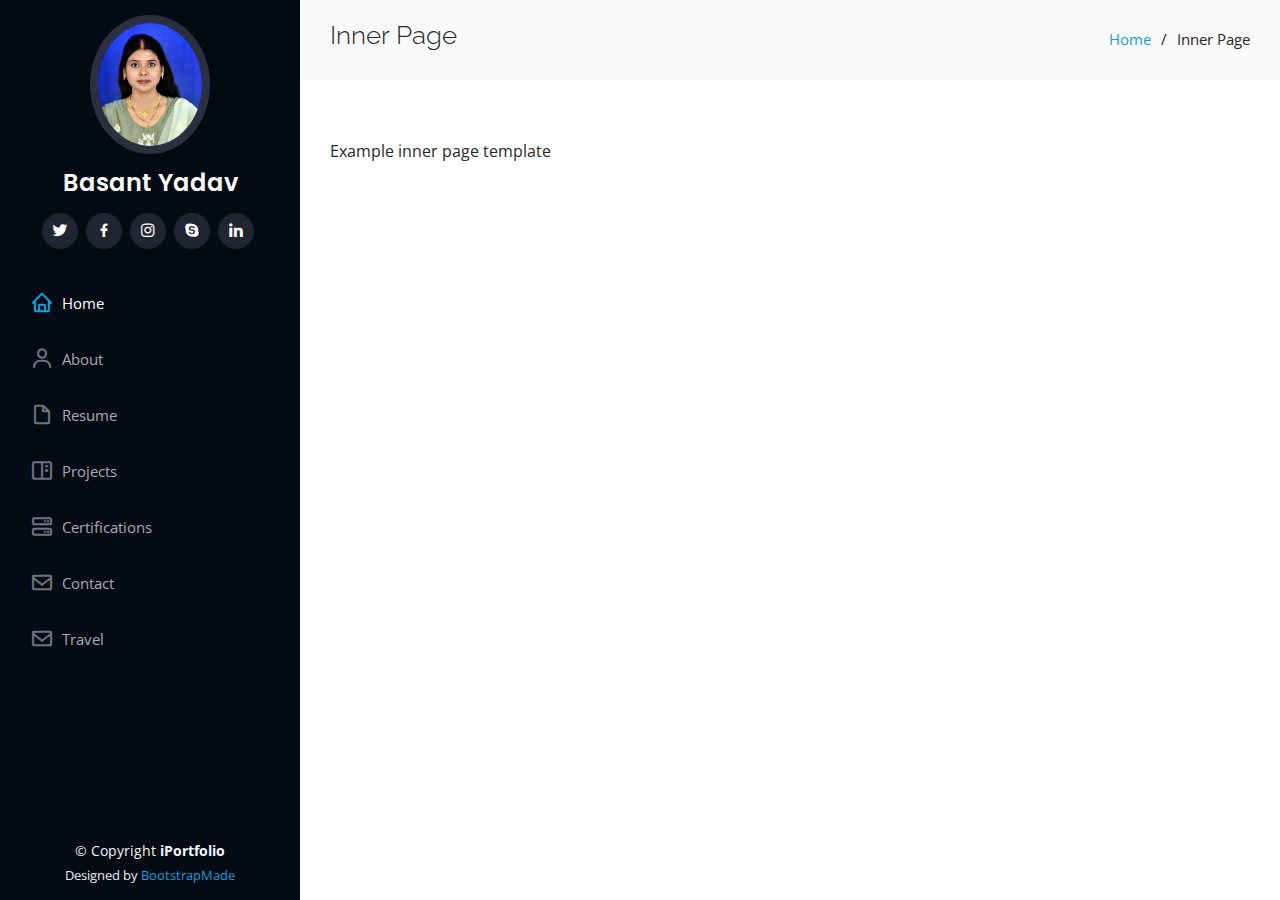
<file: inner-page.html>
<!DOCTYPE html>
<html lang="en">

<head>
  <meta charset="utf-8">
  <meta content="width=device-width, initial-scale=1.0" name="viewport">

  <title>Inner Page - Project Bootstrap Template</title>
  <meta content="" name="description">
  <meta content="" name="keywords">

  <!-- Favicons -->
  <link href="assets/img/favicon.png" rel="icon">
  <link href="assets/img/apple-touch-icon.png" rel="apple-touch-icon">

  <!-- Google Fonts -->
  <link href="https://fonts.googleapis.com/css?family=Open+Sans:300,300i,400,400i,600,600i,700,700i|Raleway:300,300i,400,400i,500,500i,600,600i,700,700i|Poppins:300,300i,400,400i,500,500i,600,600i,700,700i" rel="stylesheet">

  <!-- Vendor CSS Files -->
  <link href="assets/vendor/aos/aos.css" rel="stylesheet">
  <link href="assets/vendor/bootstrap/css/bootstrap.min.css" rel="stylesheet">
  <link href="assets/vendor/bootstrap-icons/bootstrap-icons.css" rel="stylesheet">
  <link href="assets/vendor/boxicons/css/boxicons.min.css" rel="stylesheet">
  <link href="assets/vendor/glightbox/css/glightbox.min.css" rel="stylesheet">
  <link href="assets/vendor/swiper/swiper-bundle.min.css" rel="stylesheet">

  <!-- Template Main CSS File -->
  <link href="assets/css/style.css" rel="stylesheet">

  <!-- =======================================================
  * Template Name: iPortfolio
  * Updated: May 30 2023 with Bootstrap v5.3.0
  * Template URL: https://bootstrapmade.com/iportfolio-bootstrap-portfolio-websites-template/
  * Author: BootstrapMade.com
  * License: https://bootstrapmade.com/license/
  ======================================================== -->
</head>

<body>

  <!-- ======= Mobile nav toggle button ======= -->
  <i class="bi bi-list mobile-nav-toggle d-xl-none"></i>

  <!-- ======= Header ======= -->
  <header id="header">
    <div class="d-flex flex-column">

      <div class="profile">
        <img src="assets/img/profile-img.jpg" alt="" class="img-fluid rounded-circle">
        <h1 class="text-light"><a href="index.html">Basant Yadav</a></h1>
        <div class="social-links mt-3 text-center">
          <a href="#" class="twitter"><i class="bx bxl-twitter"></i></a>
          <a href="#" class="facebook"><i class="bx bxl-facebook"></i></a>
          <a href="#" class="instagram"><i class="bx bxl-instagram"></i></a>
          <a href="#" class="google-plus"><i class="bx bxl-skype"></i></a>
          <a href="#" class="linkedin"><i class="bx bxl-linkedin"></i></a>
        </div>
      </div>

      <nav id="navbar" class="nav-menu navbar">
        <ul>
          <li><a href="#hero" class="nav-link scrollto active"><i class="bx bx-home"></i> <span>Home</span></a></li>
          <li><a href="#about" class="nav-link scrollto"><i class="bx bx-user"></i> <span>About</span></a></li>
          <li><a href="#resume" class="nav-link scrollto"><i class="bx bx-file-blank"></i> <span>Resume</span></a></li>
          <li><a href="#portfolio" class="nav-link scrollto"><i class="bx bx-book-content"></i> <span>Projects</span></a></li>
          <li><a href="#services" class="nav-link scrollto"><i class="bx bx-server"></i> <span>Certifications</span></a></li>
          <li><a href="#contact" class="nav-link scrollto"><i class="bx bx-envelope"></i> <span>Contact</span></a></li>
          <li><a href="#travel" class="nav-link scrollto"><i class="bx bx-envelope"></i> <span>Travel</span></a></li>
        </ul>
      </nav><!-- .nav-menu -->
    </div>
  </header><!-- End Header -->

  <main id="main">

    <!-- ======= Breadcrumbs ======= -->
    <section class="breadcrumbs">
      <div class="container">

        <div class="d-flex justify-content-between align-items-center">
          <h2>Inner Page</h2>
          <ol>
            <li><a href="index.html">Home</a></li>
            <li>Inner Page</li>
          </ol>
        </div>

      </div>
    </section><!-- End Breadcrumbs -->

    <section class="inner-page">
      <div class="container">
        <p>
          Example inner page template
        </p>
      </div>
    </section>

  </main><!-- End #main -->

  <!-- ======= Footer ======= -->
  <footer id="footer">
    <div class="container">
      <div class="copyright">
        &copy; Copyright <strong><span>iPortfolio</span></strong>
      </div>
      <div class="credits">
        <!-- All the links in the footer should remain intact. -->
        <!-- You can delete the links only if you purchased the pro version. -->
        <!-- Licensing information: https://bootstrapmade.com/license/ -->
        <!-- Purchase the pro version with working PHP/AJAX contact form: https://bootstrapmade.com/iportfolio-bootstrap-portfolio-websites-template/ -->
        Designed by <a href="https://bootstrapmade.com/">BootstrapMade</a>
      </div>
    </div>
  </footer><!-- End  Footer -->

  <a href="#" class="back-to-top d-flex align-items-center justify-content-center"><i class="bi bi-arrow-up-short"></i></a>

  <!-- Vendor JS Files -->
  <script src="assets/vendor/purecounter/purecounter_vanilla.js"></script>
  <script src="assets/vendor/aos/aos.js"></script>
  <script src="assets/vendor/bootstrap/js/bootstrap.bundle.min.js"></script>
  <script src="assets/vendor/glightbox/js/glightbox.min.js"></script>
  <script src="assets/vendor/isotope-layout/isotope.pkgd.min.js"></script>
  <script src="assets/vendor/swiper/swiper-bundle.min.js"></script>
  <script src="assets/vendor/typed.js/typed.umd.js"></script>
  <script src="assets/vendor/waypoints/noframework.waypoints.js"></script>
  <script src="assets/vendor/php-email-form/validate.js"></script>

  <!-- Template Main JS File -->
  <script src="assets/js/main.js"></script>

</body>

</html>
</file>
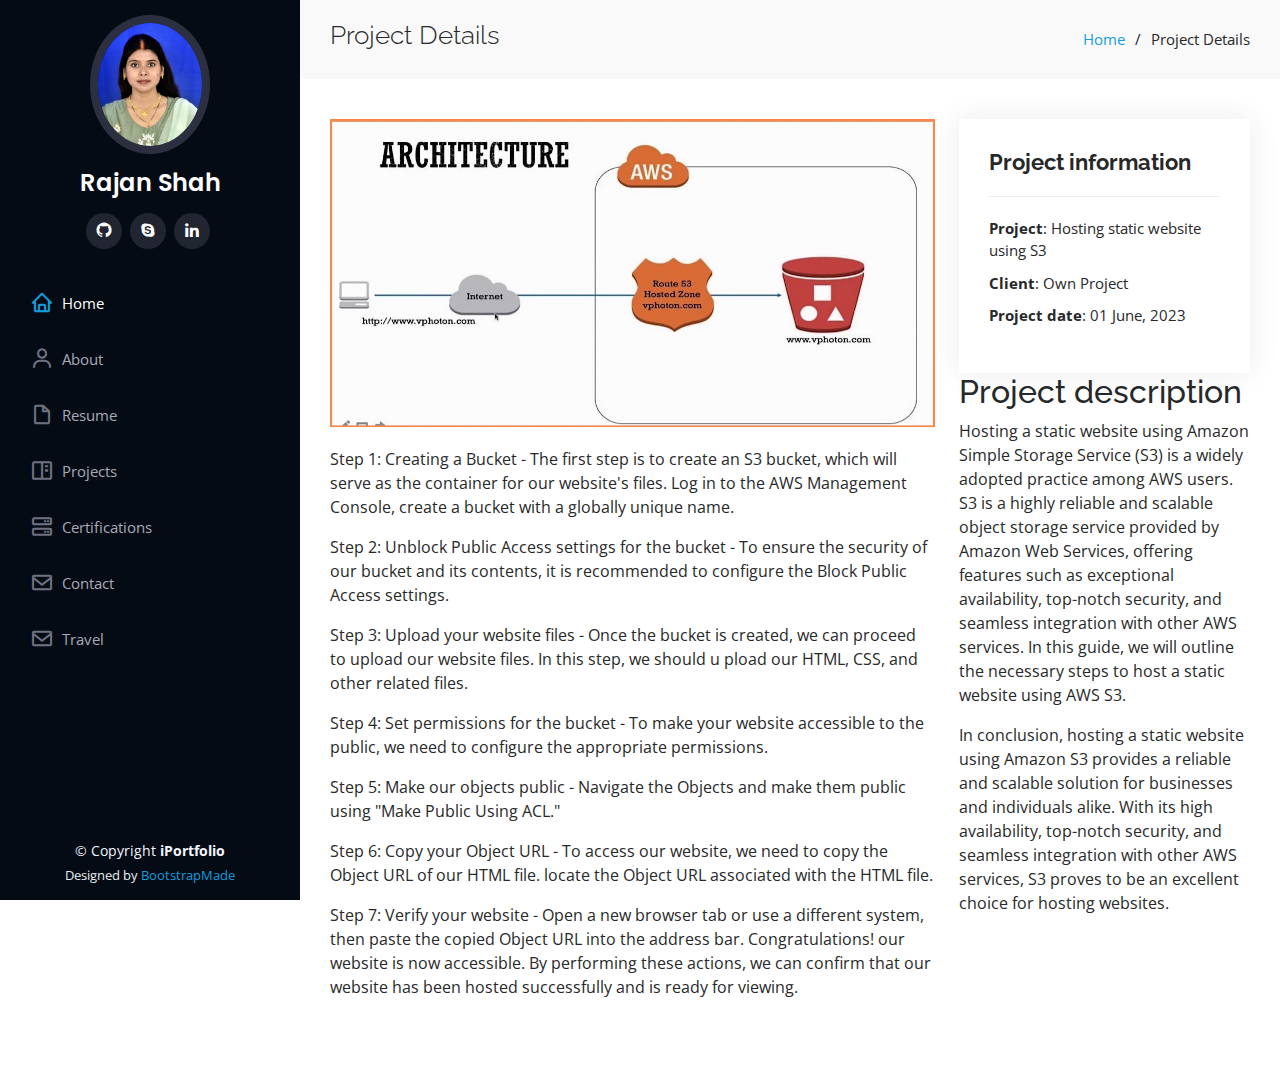
<file: portfolio-details.html>
<!DOCTYPE html>
<html lang="en">

<head>
  <meta charset="utf-8">
  <meta content="width=device-width, initial-scale=1.0" name="viewport">

  <title>Project Details </title>
  <meta content="" name="description">
  <meta content="" name="keywords">

  <!-- Favicons -->
  <link href="assets/img/favicon.png" rel="icon">
  <link href="assets/img/apple-touch-icon.png" rel="apple-touch-icon">

  <!-- Google Fonts -->
  <link href="https://fonts.googleapis.com/css?family=Open+Sans:300,300i,400,400i,600,600i,700,700i|Raleway:300,300i,400,400i,500,500i,600,600i,700,700i|Poppins:300,300i,400,400i,500,500i,600,600i,700,700i" rel="stylesheet">

  <!-- Vendor CSS Files -->
  <link href="assets/vendor/aos/aos.css" rel="stylesheet">
  <link href="assets/vendor/bootstrap/css/bootstrap.min.css" rel="stylesheet">
  <link href="assets/vendor/bootstrap-icons/bootstrap-icons.css" rel="stylesheet">
  <link href="assets/vendor/boxicons/css/boxicons.min.css" rel="stylesheet">
  <link href="assets/vendor/glightbox/css/glightbox.min.css" rel="stylesheet">
  <link href="assets/vendor/swiper/swiper-bundle.min.css" rel="stylesheet">

  <!-- Template Main CSS File -->
  <link href="assets/css/style.css" rel="stylesheet">

  <!-- =======================================================
  * Template Name: iPortfolio
  * Updated: May 30 2023 with Bootstrap v5.3.0
  * Template URL: https://bootstrapmade.com/iportfolio-bootstrap-portfolio-websites-template/
  * Author: BootstrapMade.com
  * License: https://bootstrapmade.com/license/
  ======================================================== -->
</head>

<body>

  <!-- ======= Mobile nav toggle button ======= -->
  <i class="bi bi-list mobile-nav-toggle d-xl-none"></i>

  <!-- ======= Header ======= -->
  <header id="header">
    <div class="d-flex flex-column">

      <div class="profile">
        <img src="assets/img/profile-img.jpg" alt="" class="img-fluid rounded-circle">
        <h1 class="text-light"><a href="index.html">Rajan Shah</a></h1>
        <div class="social-links mt-3 text-center">
          <a href="https://github.com" class="github" target="_blank"><i class="bx bxl-github"></i></a>
          <a href="https://www.skype.com/en/" class="google-plus" target="_blank"><i class="bx bxl-skype"></i></a>
          <a href="https://www.linkedin.com/hp" class="linkedin" target="_blank"><i class="bx bxl-linkedin"></i></a>
        </div>
      </div>

      <nav id="navbar" class="nav-menu navbar">
        <ul>
          <li><a href="index.html#hero" class="nav-link scrollto active"><i class="bx bx-home"></i> <span>Home</span></a></li>
          <li><a href="index.html#about" class="nav-link scrollto"><i class="bx bx-user"></i> <span>About</span></a></li>
          <li><a href="index.html#resume" class="nav-link scrollto"><i class="bx bx-file-blank"></i> <span>Resume</span></a></li>
          <li><a href="index.html#portfolio" class="nav-link scrollto"><i class="bx bx-book-content"></i> <span>Projects</span></a></li>
          <li><a href="index.html#services" class="nav-link scrollto"><i class="bx bx-server"></i> <span>Certifications</span></a></li>
          <li><a href="index.html#contact" class="nav-link scrollto"><i class="bx bx-envelope"></i> <span>Contact</span></a></li>
          <li><a href="#index.html#contact" class="nav-link scrollto"><i class="bx bx-envelope"></i> <span>Travel</span></a></li>
        </ul>
      </nav><!-- .nav-menu -->
    </div>
  </header><!-- End Header -->

  <main id="main">

    <!-- ======= Breadcrumbs ======= -->
    <section id="breadcrumbs" class="breadcrumbs">
      <div class="container">

        <div class="d-flex justify-content-between align-items-center">
          <h2>Project Details</h2>
          <ol>
            <li><a href="index.html">Home</a></li>
            <li>Project Details</li>
          </ol>
        </div>

      </div>
    </section><!-- End Breadcrumbs -->

    <!-- ======= Portfolio Details Section ======= -->
    <section id="portfolio-details" class="portfolio-details">
      <div class="container">

        <div class="row gy-4">

          <div class="col-lg-8">
            <div class="portfolio-details-slider swiper">
              <div class="swiper-wrapper align-items-center">

                <div class="swiper-slide">
                  <img src="assets/img/portfolio/StaticwebsiteS3.jpeg" alt="">
                </div>
              </div>
              <div class="swiper-pagination"></div>
            </div>
            <div class="project-description">
              <p>
                Step 1: Creating a Bucket -
                  The first step is to create an S3 bucket, which will serve as the container for our website's files. Log 
                  in to the AWS Management Console, create a bucket with a globally unique name.
              </p>
              <p>
                Step 2: Unblock Public Access settings for the bucket - 
                  To ensure the security of our bucket and its contents, it is recommended to configure the Block 
                  Public Access settings.
              </p>
              <p>
                Step 3: Upload your website files - 
                Once the bucket is created, we can proceed to upload our website files. In this step, we should 
 u              pload our HTML, CSS, and other related files. 
              </p>
              <p>
                Step 4: Set permissions for the bucket - 
                To make your website accessible to the public, we need to configure the appropriate permissions.
              </p>
              <p>
                Step 5: Make our objects public - 
                Navigate the Objects and make them public using "Make Public Using ACL."
              </p>
              <p>
                Step 6: Copy your Object URL - 
                To access our website, we need to copy the Object URL of our HTML file. locate the Object URL associated with the HTML file.
              </p>
              <p>
                Step 7: Verify your website - 
                Open a new browser tab or use a different system, then paste the copied Object URL into the 
                address bar. Congratulations! our website is now accessible. By performing these actions, we can 
                confirm that our website has been hosted successfully and is ready for viewing.
              </p>
            </div>
          </div>

          <div class="col-lg-4">
            <div class="portfolio-info">
              <h3>Project information</h3>
              <ul>
                <li><strong>Project</strong>: Hosting static website using S3</li>
                <li><strong>Client</strong>: Own Project</li>
                <li><strong>Project date</strong>: 01 June, 2023</li>
              </ul>
            </div>
            <div class="project-description">
              <h2>Project description</h2>
              <p>
                Hosting a static website using Amazon Simple Storage Service (S3) is a widely adopted practice among AWS users. S3 is a highly reliable and scalable object storage service provided by Amazon Web Services, offering features such as exceptional availability, top-notch security, and seamless integration with other AWS services. In this guide, we will outline the necessary steps to host a static website using AWS S3.
              </p>

              <p>
                In conclusion, hosting a static website using Amazon S3 provides a reliable and scalable solution for businesses and individuals alike. With its high availability, top-notch security, and seamless integration with other AWS services, S3 proves to be an excellent choice for hosting websites.
              </p>
            </div>
          </div>

        </div>

      </div>
    </section><!-- End Portfolio Details Section -->

  </main><!-- End #main -->

  <!-- ======= Footer ======= -->
  <footer id="footer">
    <div class="container">
      <div class="copyright">
        &copy; Copyright <strong><span>iPortfolio</span></strong>
      </div>
      <div class="credits">
        <!-- All the links in the footer should remain intact. -->
        <!-- You can delete the links only if you purchased the pro version. -->
        <!-- Licensing information: https://bootstrapmade.com/license/ -->
        <!-- Purchase the pro version with working PHP/AJAX contact form: https://bootstrapmade.com/iportfolio-bootstrap-portfolio-websites-template/ -->
        Designed by <a href="https://bootstrapmade.com/">BootstrapMade</a>
      </div>
    </div>
  </footer><!-- End  Footer -->

  <a href="#" class="back-to-top d-flex align-items-center justify-content-center"><i class="bi bi-arrow-up-short"></i></a>

  <!-- Vendor JS Files -->
  <script src="assets/vendor/purecounter/purecounter_vanilla.js"></script>
  <script src="assets/vendor/aos/aos.js"></script>
  <script src="assets/vendor/bootstrap/js/bootstrap.bundle.min.js"></script>
  <script src="assets/vendor/glightbox/js/glightbox.min.js"></script>
  <script src="assets/vendor/isotope-layout/isotope.pkgd.min.js"></script>
  <script src="assets/vendor/swiper/swiper-bundle.min.js"></script>
  <script src="assets/vendor/typed.js/typed.umd.js"></script>
  <script src="assets/vendor/waypoints/noframework.waypoints.js"></script>
  <script src="assets/vendor/php-email-form/validate.js"></script>

  <!-- Template Main JS File -->
  <script src="assets/js/main.js"></script>

</body>

</html>
</file>
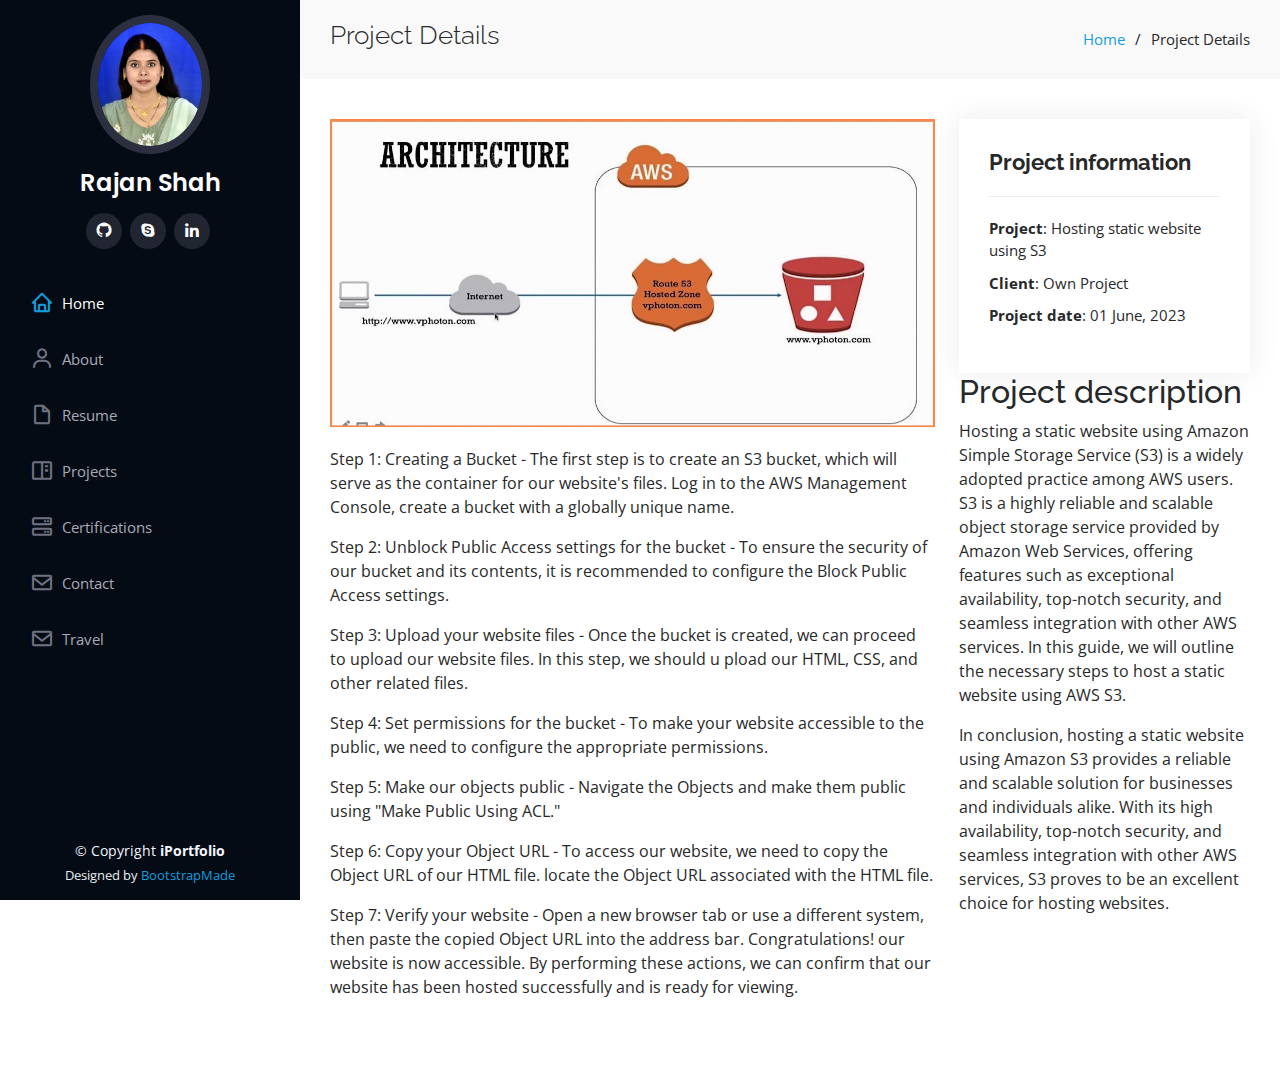
<file: Project3.html>
<!DOCTYPE html>
<html lang="en">

<head>
  <meta charset="utf-8">
  <meta content="width=device-width, initial-scale=1.0" name="viewport">

  <title>Project Details </title>
  <meta content="" name="description">
  <meta content="" name="keywords">

  <!-- Favicons -->
  <link href="assets/img/favicon.png" rel="icon">
  <link href="assets/img/apple-touch-icon.png" rel="apple-touch-icon">

  <!-- Google Fonts -->
  <link href="https://fonts.googleapis.com/css?family=Open+Sans:300,300i,400,400i,600,600i,700,700i|Raleway:300,300i,400,400i,500,500i,600,600i,700,700i|Poppins:300,300i,400,400i,500,500i,600,600i,700,700i" rel="stylesheet">

  <!-- Vendor CSS Files -->
  <link href="assets/vendor/aos/aos.css" rel="stylesheet">
  <link href="assets/vendor/bootstrap/css/bootstrap.min.css" rel="stylesheet">
  <link href="assets/vendor/bootstrap-icons/bootstrap-icons.css" rel="stylesheet">
  <link href="assets/vendor/boxicons/css/boxicons.min.css" rel="stylesheet">
  <link href="assets/vendor/glightbox/css/glightbox.min.css" rel="stylesheet">
  <link href="assets/vendor/swiper/swiper-bundle.min.css" rel="stylesheet">

  <!-- Template Main CSS File -->
  <link href="assets/css/style.css" rel="stylesheet">

  <!-- =======================================================
  * Template Name: iPortfolio
  * Updated: May 30 2023 with Bootstrap v5.3.0
  * Template URL: https://bootstrapmade.com/iportfolio-bootstrap-portfolio-websites-template/
  * Author: BootstrapMade.com
  * License: https://bootstrapmade.com/license/
  ======================================================== -->
</head>

<body>

  <!-- ======= Mobile nav toggle button ======= -->
  <i class="bi bi-list mobile-nav-toggle d-xl-none"></i>

  <!-- ======= Header ======= -->
  <header id="header">
    <div class="d-flex flex-column">

      <div class="profile">
        <img src="assets/img/profile-img.jpg" alt="" class="img-fluid rounded-circle">
        <h1 class="text-light"><a href="index.html">Rajan Shah</a></h1>
        <div class="social-links mt-3 text-center">
          <a href="https://github.com" class="github" target="_blank"><i class="bx bxl-github"></i></a>
          <a href="https://www.skype.com/en/" class="google-plus" target="_blank"><i class="bx bxl-skype"></i></a>
          <a href="https://www.linkedin.com/hp" class="linkedin" target="_blank"><i class="bx bxl-linkedin"></i></a>
        </div>
      </div>

      <nav id="navbar" class="nav-menu navbar">
        <ul>
          <li><a href="index.html#hero" class="nav-link scrollto active"><i class="bx bx-home"></i> <span>Home</span></a></li>
          <li><a href="index.html#about" class="nav-link scrollto"><i class="bx bx-user"></i> <span>About</span></a></li>
          <li><a href="index.html#resume" class="nav-link scrollto"><i class="bx bx-file-blank"></i> <span>Resume</span></a></li>
          <li><a href="index.html#portfolio" class="nav-link scrollto"><i class="bx bx-book-content"></i> <span>Projects</span></a></li>
          <li><a href="index.html#services" class="nav-link scrollto"><i class="bx bx-server"></i> <span>Certifications</span></a></li>
          <li><a href="index.html#contact" class="nav-link scrollto"><i class="bx bx-envelope"></i> <span>Contact</span></a></li>
          <li><a href="#index.html#travel" class="nav-link scrollto"><i class="bx bx-envelope"></i> <span>Travel</span></a></li>
        </ul>
      </nav><!-- .nav-menu -->
    </div>
  </header><!-- End Header -->

  <main id="main">

    <!-- ======= Breadcrumbs ======= -->
    <section id="breadcrumbs" class="breadcrumbs">
      <div class="container">

        <div class="d-flex justify-content-between align-items-center">
          <h2>Project Details</h2>
          <ol>
            <li><a href="index.html">Home</a></li>
            <li>Project Details</li>
          </ol>
        </div>

      </div>
    </section><!-- End Breadcrumbs -->

    <!-- ======= Portfolio Details Section ======= -->
    <section id="portfolio-details" class="portfolio-details">
      <div class="container">

        <div class="row gy-4">

          <div class="col-lg-8">
            <div class="portfolio-details-slider swiper">
              <div class="swiper-wrapper align-items-center">

                <div class="swiper-slide">
                  <img src="assets/img/portfolio/StaticwebsiteS3.jpeg" alt="">
                </div>
              </div>
              <div class="swiper-pagination"></div>
            </div>
            <div class="project-description">
              <p>
                Step 1: Creating a Bucket -
                  The first step is to create an S3 bucket, which will serve as the container for our website's files. Log 
                  in to the AWS Management Console, create a bucket with a globally unique name.
              </p>
              <p>
                Step 2: Unblock Public Access settings for the bucket - 
                  To ensure the security of our bucket and its contents, it is recommended to configure the Block 
                  Public Access settings.
              </p>
              <p>
                Step 3: Upload your website files - 
                Once the bucket is created, we can proceed to upload our website files. In this step, we should 
 u              pload our HTML, CSS, and other related files. 
              </p>
              <p>
                Step 4: Set permissions for the bucket - 
                To make your website accessible to the public, we need to configure the appropriate permissions.
              </p>
              <p>
                Step 5: Make our objects public - 
                Navigate the Objects and make them public using "Make Public Using ACL."
              </p>
              <p>
                Step 6: Copy your Object URL - 
                To access our website, we need to copy the Object URL of our HTML file. locate the Object URL associated with the HTML file.
              </p>
              <p>
                Step 7: Verify your website - 
                Open a new browser tab or use a different system, then paste the copied Object URL into the 
                address bar. Congratulations! our website is now accessible. By performing these actions, we can 
                confirm that our website has been hosted successfully and is ready for viewing.
              </p>
            </div>
          </div>

          <div class="col-lg-4">
            <div class="portfolio-info">
              <h3>Project information</h3>
              <ul>
                <li><strong>Project</strong>: Hosting static website using S3</li>
                <li><strong>Client</strong>: Own Project</li>
                <li><strong>Project date</strong>: 01 June, 2023</li>
              </ul>
            </div>
            <div class="project-description">
              <h2>Project description</h2>
              <p>
                Hosting a static website using Amazon Simple Storage Service (S3) is a widely adopted practice among AWS users. S3 is a highly reliable and scalable object storage service provided by Amazon Web Services, offering features such as exceptional availability, top-notch security, and seamless integration with other AWS services. In this guide, we will outline the necessary steps to host a static website using AWS S3.
              </p>

              <p>
                In conclusion, hosting a static website using Amazon S3 provides a reliable and scalable solution for businesses and individuals alike. With its high availability, top-notch security, and seamless integration with other AWS services, S3 proves to be an excellent choice for hosting websites.
              </p>
            </div>
          </div>

        </div>

      </div>
    </section><!-- End Portfolio Details Section -->

  </main><!-- End #main -->

  <!-- ======= Footer ======= -->
  <footer id="footer">
    <div class="container">
      <div class="copyright">
        &copy; Copyright <strong><span>iPortfolio</span></strong>
      </div>
      <div class="credits">
        <!-- All the links in the footer should remain intact. -->
        <!-- You can delete the links only if you purchased the pro version. -->
        <!-- Licensing information: https://bootstrapmade.com/license/ -->
        <!-- Purchase the pro version with working PHP/AJAX contact form: https://bootstrapmade.com/iportfolio-bootstrap-portfolio-websites-template/ -->
        Designed by <a href="https://bootstrapmade.com/">BootstrapMade</a>
      </div>
    </div>
  </footer><!-- End  Footer -->

  <a href="#" class="back-to-top d-flex align-items-center justify-content-center"><i class="bi bi-arrow-up-short"></i></a>

  <!-- Vendor JS Files -->
  <script src="assets/vendor/purecounter/purecounter_vanilla.js"></script>
  <script src="assets/vendor/aos/aos.js"></script>
  <script src="assets/vendor/bootstrap/js/bootstrap.bundle.min.js"></script>
  <script src="assets/vendor/glightbox/js/glightbox.min.js"></script>
  <script src="assets/vendor/isotope-layout/isotope.pkgd.min.js"></script>
  <script src="assets/vendor/swiper/swiper-bundle.min.js"></script>
  <script src="assets/vendor/typed.js/typed.umd.js"></script>
  <script src="assets/vendor/waypoints/noframework.waypoints.js"></script>
  <script src="assets/vendor/php-email-form/validate.js"></script>

  <!-- Template Main JS File -->
  <script src="assets/js/main.js"></script>

</body>

</html>
</file>
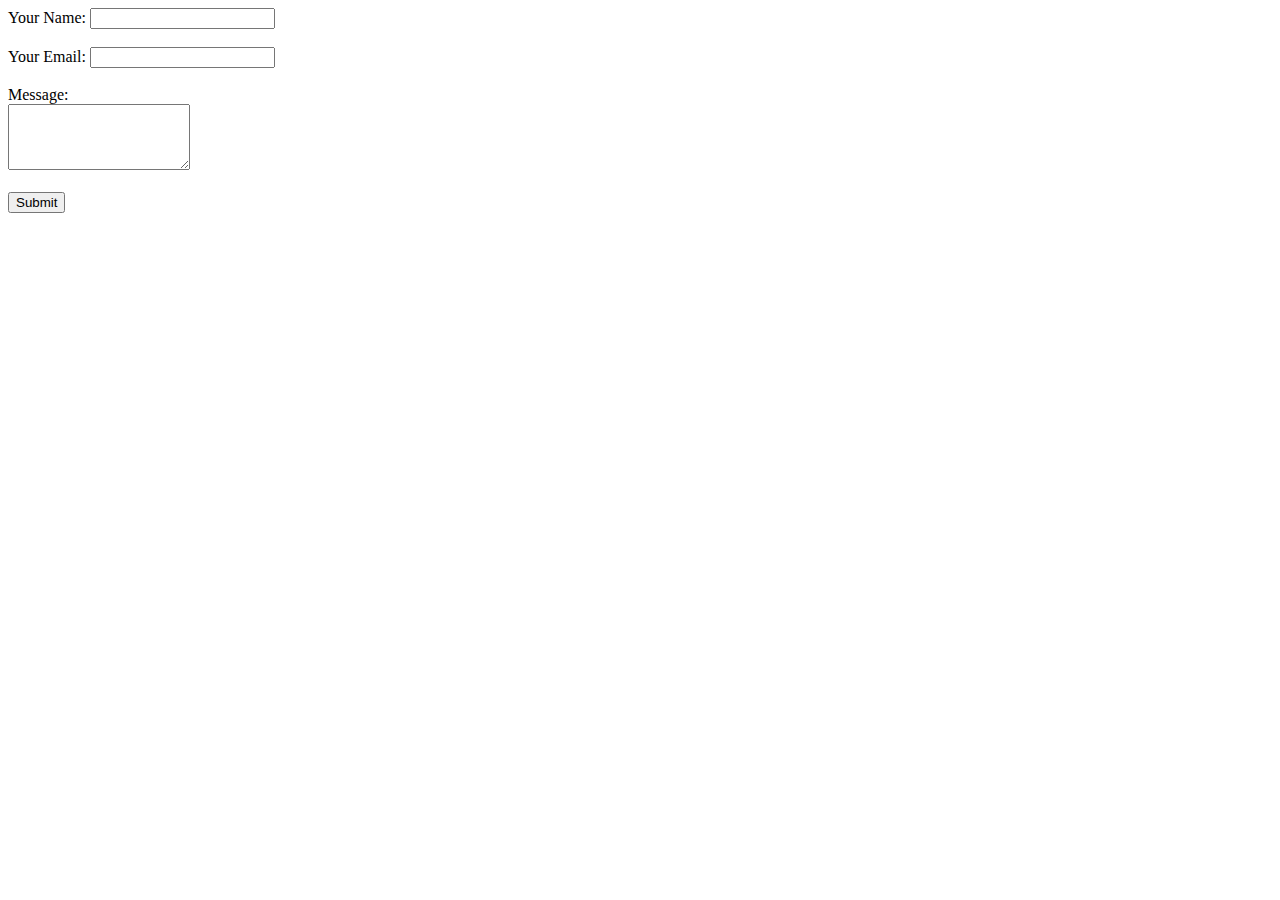
<file: Travel/abc.html>
<!DOCTYPE html>
<html lang="en">
<head>
    <meta charset="UTF-8">
    <meta name="viewport" content="width=device-width, initial-scale=1.0">
    <title>Contact Form</title>
</head>
<body>
    <form action="./contact.php" method="post">
        <label for="name">Your Name:</label>
        <input type="text" id="name" name="name" required><br><br>
        
        <label for="email">Your Email:</label>
        <input type="email" id="email" name="email" required><br><br>
        
        <label for="message">Message:</label><br>
        <textarea id="message" name="message" rows="4" required></textarea><br><br>
        
        <button type="submit">Submit</button>
    </form>
</body>
</html>
</file>
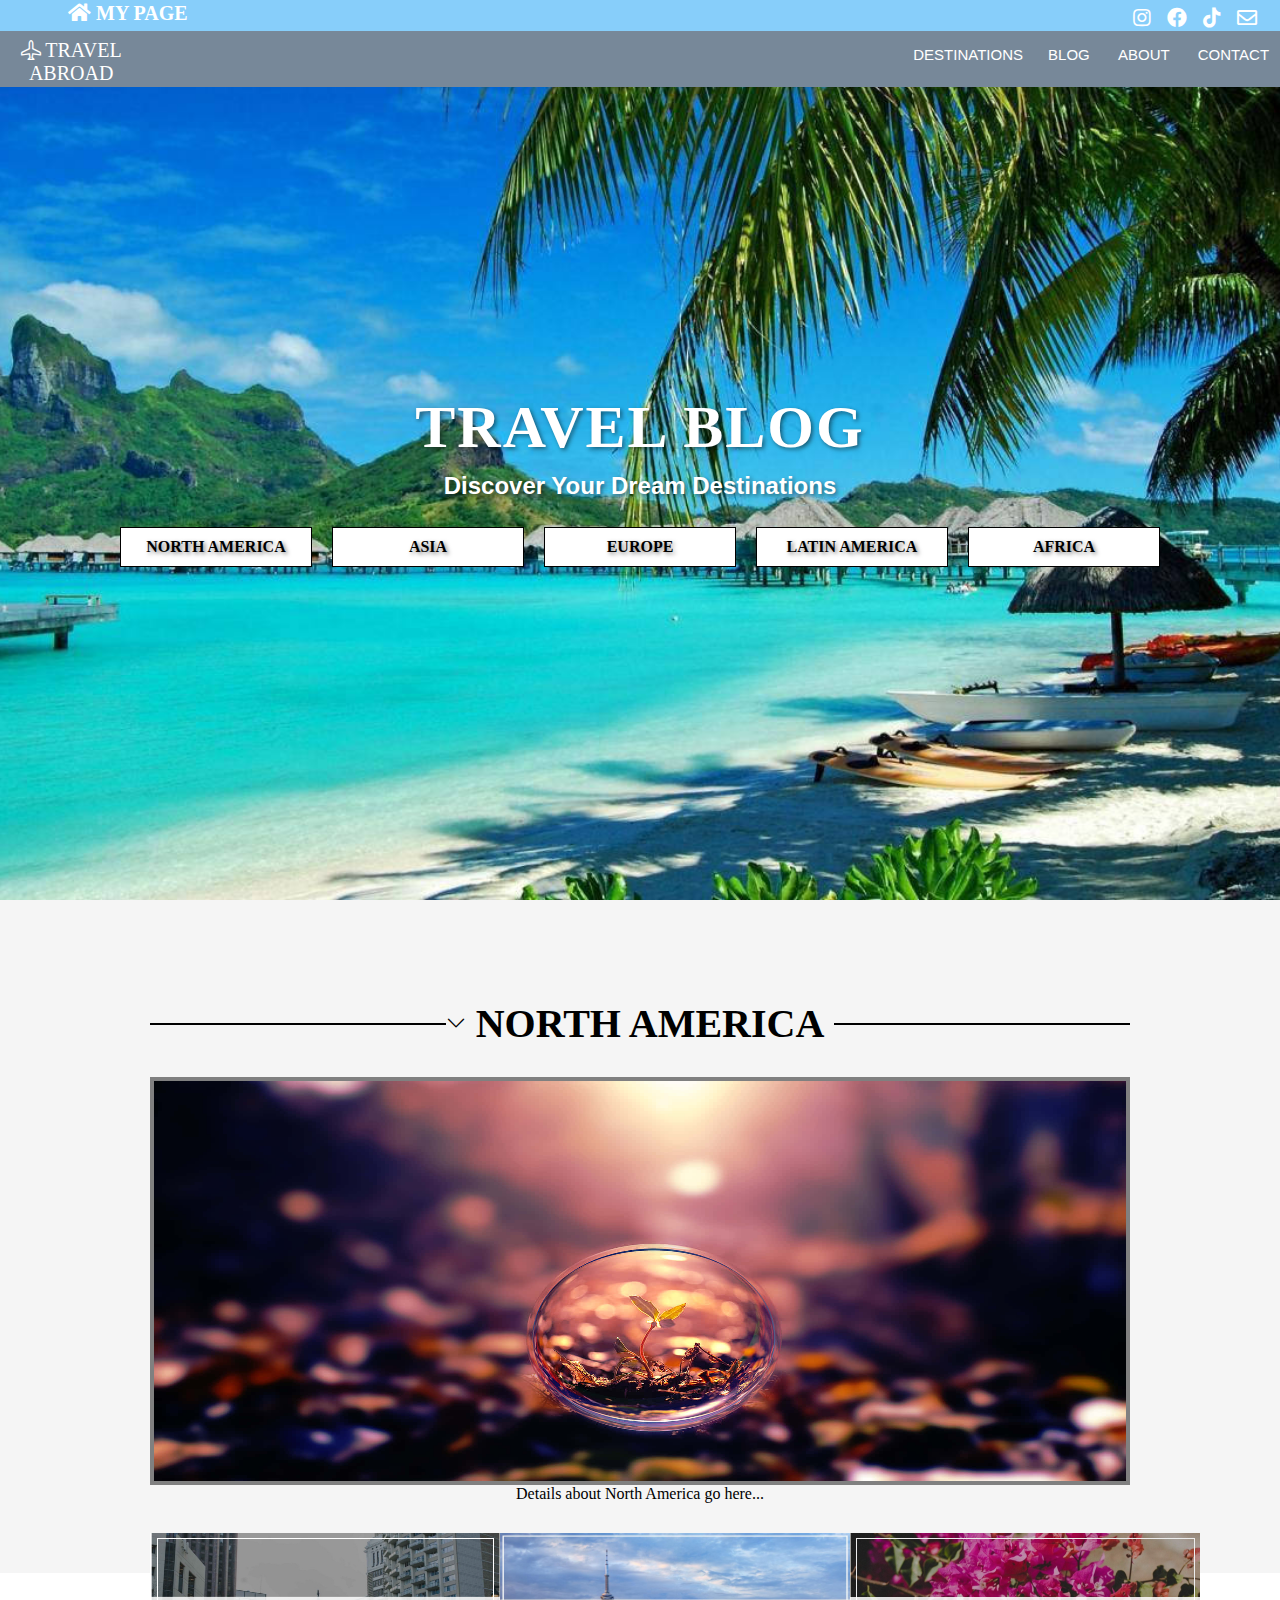
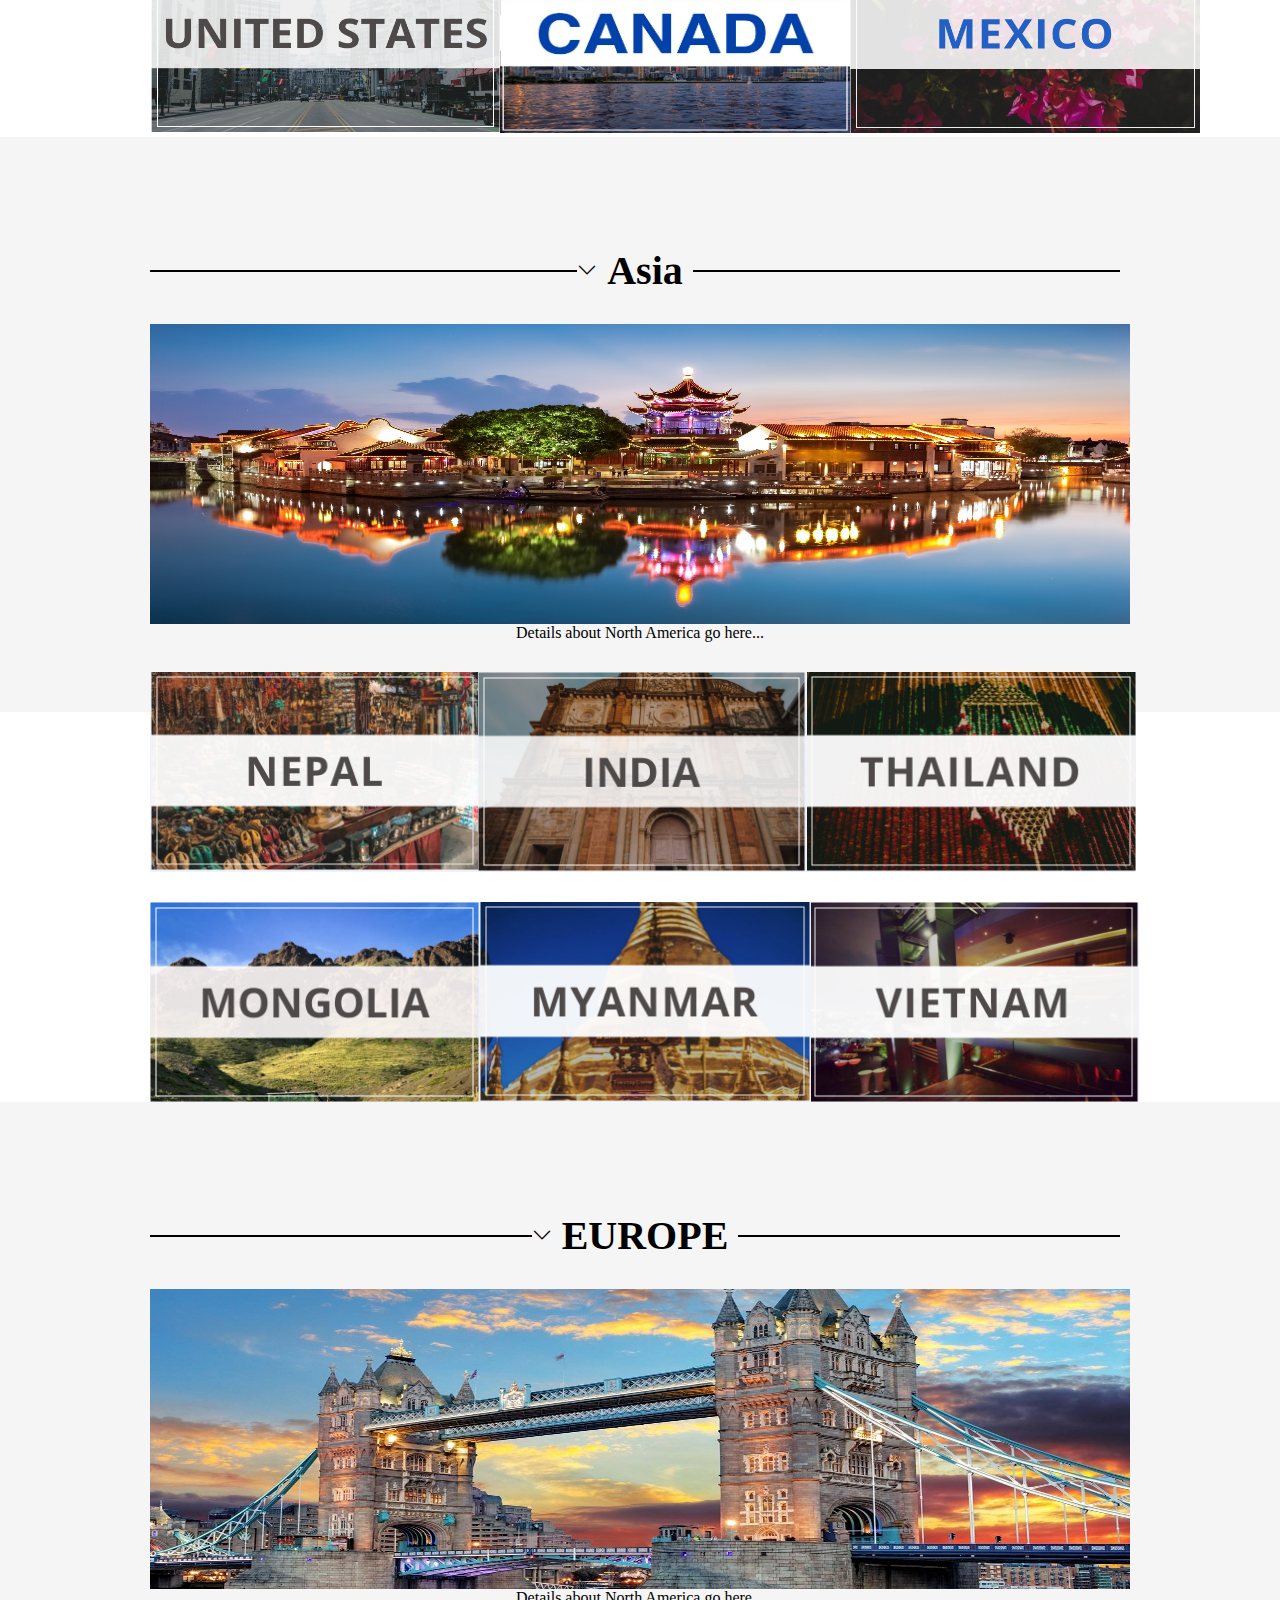
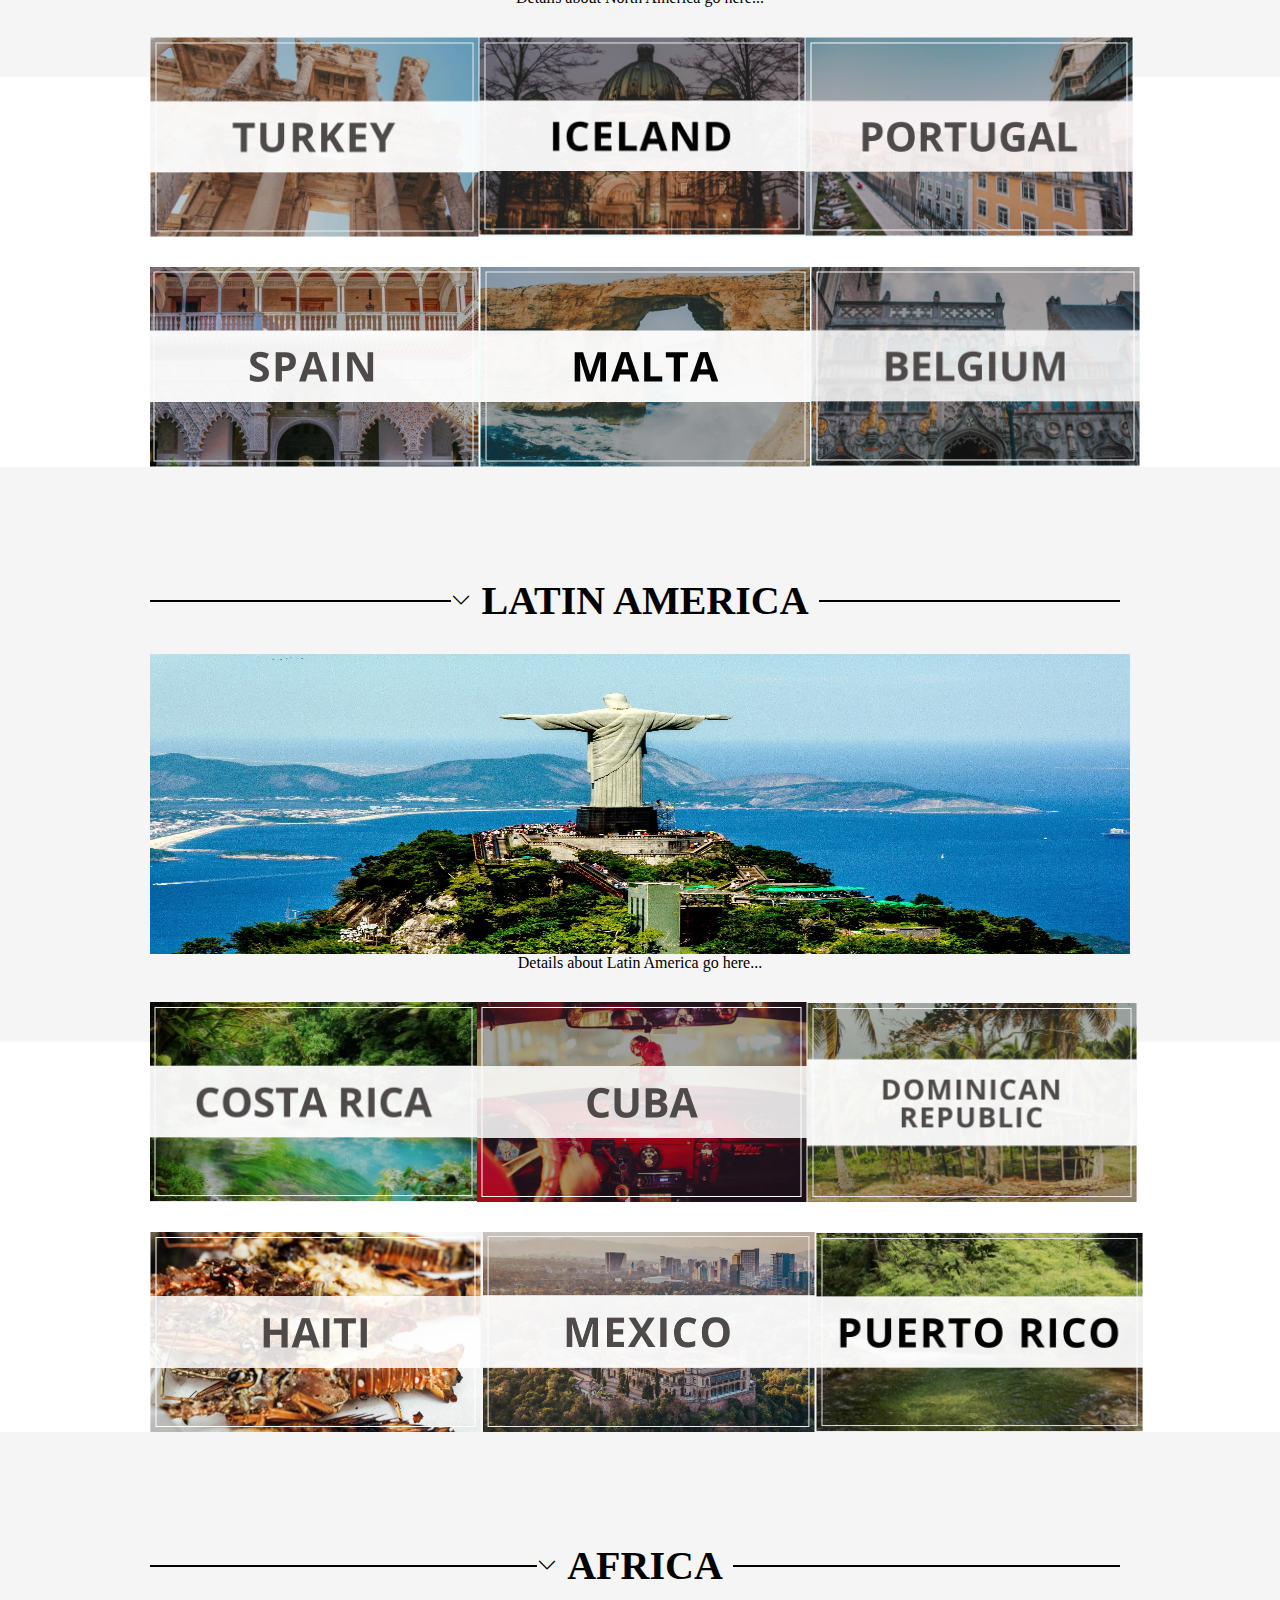
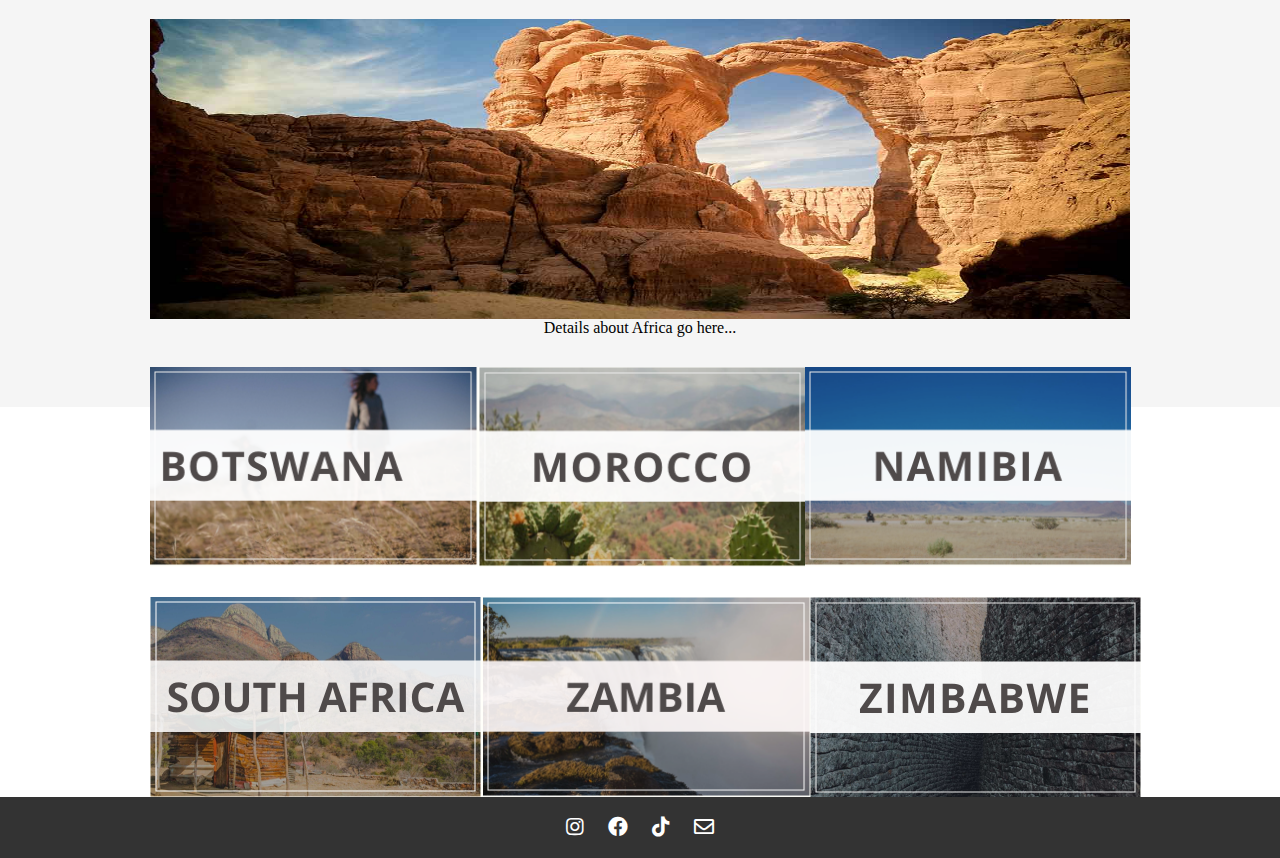
<file: Travel/Blog/travelblog.html>
<!DOCTYPE html>
<html>
  <head>
    <title>Travel Blog</title>
    <meta name="viewport" content="width=device-width, initial-scale=1.0">

    <link href="https://cdn.jsdelivr.net/npm/bootstrap-icons/font/bootstrap-icons.css" rel="stylesheet">
   
  <link rel="stylesheet" href="https://cdnjs.cloudflare.com/ajax/libs/font-awesome/5.15.3/css/all.min.css">
  <link rel="stylesheet" href="./travel.css">
  <link rel="stylesheet" href="./responsive.css">
  </head>

  <!-- *********************** COPY THESE CODES AND PASTE IN ALL HTML FILES AT THE TOP ***********************-->
  <body>
    <section class="body23">
  <!-- navbar page -->
  <section>

    <div class="navbar">
      <a href="../../index.html" class="fa fa-home" > MY PAGE</a>
        <div class="social-icons">
          <a href="https://www.instagram.com/rajanshah___/" class="fab fa-instagram"></a>
          <a href="https://www.facebook.com/rk.shah55/" class="fab fa-facebook"></a>
          <a href="https://www.tiktok.com/@r.a.j.a.n_s.h.a.h" class="fab fa-tiktok"></a>
          <a href="mailto:shah-44@hotmail.com" class="far fa-envelope"></a>
        </div>
    </div>

 
 
  <div class="nav-links">
    <ul class ="abc"><li><a href="./travelblog.html" ><i class="bi bi-airplane"></i>  TRAVEL  ABROAD</a></li></ul>
  
  
    
  <!-- nav-links bar page -->

    <div class="dropdown">
      <button class="dropbtn">DESTINATIONS</button>
      <div class="dropdown-content">
        <a href="../Blog/NorthAmerica/USA/nyc.html">NEW YORK</a>
        <a href="./travelblog.html#northamerica">North America</a>
        <a href="./travelblog.html#asia">Asia</a>
        <a href="./travelblog.html#europe">Europe</a>
        <a href="./travelblog.html#latinamerica">Latin America</a>
        <a href="./travelblog.html#africa">Africa</a> 
      </div>
    </div>

    <div class="dropdown">
      <button class="dropbtn">BLOG</button>
      <div class="dropdown-content">
        <a href="./travelblog.html">DESTINATIONS</a>
        <a href="#">CULTURE</a>
        <a href="#">THE FOOD</a>
        <a href="#">LIFESTYLE</a>
        <a href="./USA/nyc.html">NEW YORK</a>
        <a href="#">The Greater Nepal</a> 
      </div>
    </div>

    <div class="dropdown">
      <button class="dropbtn">ABOUT</button>
      <div class="dropdown-content">
        <a href="../../index.html#about">ABOUT ME</a>
        <a href="./travelblog.html">THE BLOG</a>
      </div>
    </div>


    <div class="dropdown">
      <a href="../../index.html#contact"><button class="dropbtn">CONTACT</button></a>
    </div>
  </div>

  <!-- *********************** COPY THESE ABOVE CODES AND PASTE IN ALL HTML FILES AT THE TOP ***********************-->

   <!-- ***************************************** Travel Blog Front Page  *****************************************-->

    <div class="container">
    <div class="overlay-text">
        <div class="text-inner">
          <div class="title-section">
            <h1 class="title-text">TRAVEL BLOG</h1>
            <p class="subtitle-text">Discover Your Dream Destinations</p>
            <br>
          </div>
            

            <!-- Navigation buttons within the button-container -->
            <div class="button-container">
              <a href="#northamerica" class="button">NORTH AMERICA</a>                
              <a href="#asia" class="button">ASIA</a>
              <a href="#europe" class="button">EUROPE</a>
              <a href="#latinamerica" class="button">LATIN AMERICA</a>
              <a href="#africa" class="button">AFRICA</a>
            </div>
        </div>
    </div>
  </div>
    <!-- North America Section -->
  </section>

    




      <!-- ***************************************** North America Page  *****************************************-->
     
    <section>
    <section id="northamerica" class="northamerica">
      <div class="line-left"></div>
      <i class="bi bi-chevron-down"></i>
      <h1 class="section-title-text">NORTH AMERICA</h1>
      <div class="line-right"></div>
      
    </section>
    
    <section id="northamerica-content" class="section">
      <div class="image-row">
      <img src="../Image/NorthAmerica/na-bg.jpeg" alt="USA" style="width: 1120px; height: 400px; border: 4px solid gray" ></div>
      <p>Details about North America go here...</p>
    </section>
    

        <!-- Image row -->
        
        
       <section>
      <div class="image-row">
        <div id="usa-content">

      <a href="../Blog/NorthAmerica/USA/usa.html" target="_blank" onclick="loadUSAContent()">
          <img src="../Image/NorthAmerica/USA.png" alt="USA" style="width: 350px; height: 200px;">
      </a>
    </div>
      <a href="../Blog/NorthAmerica/Canada/canada-main.html" target="_blank">
          <img src="../Image/NorthAmerica/Canada.jpg" alt="New York" style="width: 350px; height: 200px;">
      </a>
      <a href="./new_page_url3.html" target="_blank">
          <img src="../Image/NorthAmerica/Mexico.png" alt="Mexico" style="width: 350px; height: 200px;"> 
      </a>
     </div>
    </section>   
</section>

 <!-- ***************************************** Asia Page  *****************************************-->

<section>
    <section id="asia" class="asia">
      <div class="line-left-asia"></div>
      <i class="asia-bi bi-chevron-down"></i>
      <h1 class="section-title-text-asia">Asia</h1>
      <div class="line-right-asia"></div>
      
    </section>
    
    <section id="northamerica-content" class="section">
      <div class="image-row">
      <img src="../Image/Asia/asia.jpeg" alt="USA" style="width: 1120px; height: 300px;"></div>
      <p>Details about North America go here...</p>
    </section>
  
      <!-- First row of images -->
      <div class="image-row">
          <img src="../Image/Asia/Nepal.png" alt="Nepal" style="width: 350px; height: 200px;"> 
          <img src="../Image/Asia/India.png" alt="India" style="width: 350px; height: 200px;"> 
          <img src="../Image/Asia/Thailand.png" alt="Thailand" style="width: 350px; height: 200px;"> 
      </div>
  
      <!-- Second row of images -->
      <div class="image-row-two">
          <img src="../Image/Asia/Mongolia.png" alt="Mongolia" style="width: 350px; height: 200px;"> 
          <img src="../Image/Asia/Myanmar.png" alt="Myanmar" style="width: 350px; height: 200px;"> 
          <img src="../Image/Asia/Vietnam.png" alt="Vietnam" style="width: 350px; height: 200px;"> 
      </div>
    </div>
  
</section>


  <!-- ***************************************** Europe Page  *****************************************-->
<section>
  <section id="europe" class="europe">
    <div class="line-left-europe"></div>
    <i class="europe-bi bi-chevron-down"></i>
    <h1 class="section-title-text-europe">EUROPE</h1>
    <div class="line-right-europe"></div>
    
  </section>
  
  <section id="northamerica-content" class="section">
    <div class="image-row">
    <img src="../Image/Europe/europe-bg.jpeg" alt="USA" style="width: 1120px; height: 300px;"></div>
    <p>Details about North America go here...</p>
  </section>

  
    
    
    
      <div class="image-row">
        <img src="../Image/Europe/Turkey.png" alt="USA" style="width: 350px; height: 200px;"> 
        <img src="../Image/Europe/Iceland.png" alt="New York" style="width: 350px; height: 200px;"> 
        <img src="../Image/Europe/Portgal.png" alt="Mexico" style="width: 350px; height: 200px;"> 
      </div>
      <div class="image-row-two">
        <img src="../Image/Europe/Spain.png" alt="USA" style="width: 350px; height: 200px;"> 
        <img src="../Image/Europe/Malta.png" alt="New York" style="width: 350px; height: 200px;"> 
        <img src="../Image/Europe/Belgium.png" alt="Mexico" style="width: 350px; height: 200px;"> 
      </div>
        
    </div>
    </div>

     <!-- ***************************************** Latin America Page  *****************************************-->

    <section>
      <section id="latinamerica" class="latinamerica">
        <div class="line-left-latinamerica"></div>
        <i class="latinamerica-bi bi-chevron-down"></i>
        <h1 class="section-title-text-latinamerica">LATIN AMERICA</h1>
        <div class="line-right-latinamerica"></div>
        
      </section>
      
      <section id="northamerica-content" class="section">
        <div class="image-row">
        <img src="../Image/LatinAmerica/la-bg.jpeg" alt="USA" style="width: 1120px; height: 300px;"></div>
        <p>Details about Latin America go here...</p>
      </section>


    
      <div class="image-row">
        <img src="../Image/LatinAmerica/Costarica.png" alt="USA" style="width: 350px; height: 200px;"> 
        <img src="../Image/LatinAmerica/Cuba.png" alt="New York" style="width: 350px; height: 200px;"> 
        <img src="../Image/LatinAmerica/DominicanRepublic.png" alt="Mexico" style="width: 350px; height: 200px;"> 
      </div>
      <div class="image-row-two">
        <img src="../Image/LatinAmerica/Haiti.png" alt="USA" style="width: 350px; height: 200px;"> 
        <img src="../Image/LatinAmerica/Mexico.png" alt="New York" style="width: 350px; height: 200px;"> 
        <img src="../Image/LatinAmerica/PuertoRico.png" alt="Mexico" style="width: 350px; height: 200px;"> 
      </div>    </div>

     <!-- ***************************************** Africa Page  *****************************************-->

    <section>
      <section id="africa" class="africa">
        <div class="line-left-africa"></div>
        <i class="africa-bi bi-chevron-down"></i>
        <h1 class="section-title-text-africa">AFRICA</h1>
        <div class="line-right-africa"></div>
        
      </section>
      
      <section id="northamerica-content" class="section">
        <div class="image-row">
        <img src="../Image/Africa/africa-bg.jpeg" alt="USA" style="width: 1120px; height: 300px;"></div>
        <p>Details about Africa go here...</p>
      </section>

      <div class="image-row">
        <img src="../Image/Africa/Botswana.png" alt="USA" style="width: 350px; height: 200px;"> 
        <img src="../Image/Africa/Morocco.png" alt="New York" style="width: 350px; height: 200px;"> 
        <img src="../Image/Africa/Nambia.png" alt="Mexico" style="width: 350px; height: 200px;"> 
      </div>
      <div class="image-row-two">
        <img src="../Image/Africa/SouthAfrica.png" alt="USA" style="width: 350px; height: 200px;"> 
        <img src="../Image/Africa/Zamba.png" alt="New York" style="width: 350px; height: 200px;"> 
        <img src="../Image/Africa/Zimbabwe.png" alt="Mexico" style="width: 350px; height: 200px;"> 
      </div>
    </div>

 <!-- ***************************************** Footer Page  *****************************************-->
    <footer class="footer">
      <div class="social-icons-footer">
        <a href="https://www.instagram.com/rajanshah___/" class="fab fa-instagram"></a>
        <a href="https://www.facebook.com/rk.shah55/" class="fab fa-facebook"></a>
        <a href="https://www.tiktok.com/@r.a.j.a.n_s.h.a.h" class="fab fa-tiktok"></a>
        <a href="mailto:shah-44@hotmail.com" class="far fa-envelope"></a>
      </div>
    </footer>
      <!-- Footer End -->



    <!-- Rest of your content -->
  
    <script src="./script.js"></script>
    <a href="#" class="back-to-top d-flex align-items-center justify-content-center"><i class="bi bi-arrow-up-short"></i></a>
  </section>
  </body>
</html>

<style>
  .back-to-top {
  position: fixed;
  bottom: 20px;
  right: 20px;
  width: 40px;
  height: 40px;
  background-color: #333;
  color: #fff;
  border-radius: 50%;
  text-align: center;
  line-height: 40px;
  opacity: 0.7;
  display: none;
}

.back-to-top:hover {
  opacity: 1;
}

.navbar.light-visible {
            background-color: rgb(170, 185, 172); /* Change this to your desired light color and opacity */
            box-shadow: 0px 2px 4px rgba(48, 40, 40, 0.1); /* Optional: Add a shadow effect */
          color: brown;
          }

          .nav-links.light-visible {
    background-color: rgba(170, 164, 167, 0.9); /* Change this to your desired light color and opacity */
    box-shadow: 0px 2px 4px rgba(0, 0, 0, 0.1); /* Optional: Add a shadow effect */
  }

</style>

<script>

  const backToTopButton = document.querySelector(".back-to-top");

  // Show/hide the button based on scroll position
  window.addEventListener("scroll", () => {
    if (window.scrollY > 300) {
      backToTopButton.style.display = "block";
    } else {
      backToTopButton.style.display = "none";
    }
  });

  // Smoothly scroll to the top when the button is clicked
  backToTopButton.addEventListener("click", () => {
    window.scrollTo({ top: 0, behavior: "smooth" });
  });
  
  const navbar = document.querySelector(".navbar");
  
  // Listen for scroll events
  window.addEventListener("scroll", () => {
    if (window.scrollY > 0) {
      // If user scrolled down, add the class to make the navbar light visible
      navbar.classList.add("light-visible");
    } else {
      // If user scrolled back to the top, remove the class
      navbar.classList.remove("light-visible");
    }
  });

  const navlinks = document.querySelector(".nav-links");

  // Listen for scroll events
  window.addEventListener("scroll", () => {
    if (window.scrollY > 0) {
      // If user scrolled down, add the class to make the navlinks light visible
      navlinks.classList.add("light-visible");
    } else {
      // If user scrolled back to the top, remove the class
      navlinks.classList.remove("light-visible");
    }
  });
</script>
<script>

  // Function to load USA content using fetch
  function loadUSAContent() {
    fetch("../Blog/USA/usa.html")
      .then(response => response.text())
      .then(data => {
        document.getElementById("usa-content").innerHTML = data;
      });
  }


</script>
</file>
<file: Travel/Blog/travel.css>
/************************************* Style sheet for MY PAGE navbar ********************************/
  /* @keyframes rainbow {
    0% { color: red; }
    14% { color: orange; }
    28% { color: yellow; }
    42% { color: green; }
    57% { color: blue; }
    71% { color: indigo; }
    85% { color: violet; }
    100% { color: red; } }*/

  .navbar {
    background-color: lightskyblue;
    overflow: hidden;
    color: white;
    text-align: center;
    position: fixed;
    top: 0;
    width: 100%;
    z-index: 1000;   
  }

  /* Style for the navigation bar links */
  .navbar a {
    float: left;
    display: block;
    color: white;
    text-align: center;
    padding: 3px 3px;
    text-decoration: none;
    font-size: 20px;
    margin-left: 65px;
    animation: rainbow 5s infinite;
  }

  /* Change the color of navigation bar links on hover */
  .navbar a:hover {
    background-color: #ddd;
    color: black;
  }

  /* Remove underline */ 
  a{
    text-decoration: none; 
  }
        
/************************************* Style sheet for nav-links bar ********************************/

.nav-links {
  list-style: none;
  background-color: lightslategray;
  color: white;
  padding: 2px 0;
  display: flex;
  justify-content: flex-end;
  position: fixed;
  top: 22px; 
  width: 100%;
  z-index: 999;
  margin-top: 8px;
  text-align: center;
}

.nav-links ul {
  list-style: none;
  display: flex;
}

.nav-links li {
  margin-right:  135px;
  margin-top: 7px;
}

.nav-links a {
  text-decoration: none;
  color: black;
}

.abc li a {
  color: white;
  float: left;
  margin-right: 620px;
}
      
.nav-links li a{
  font-size: 20px;
  font-family: 'Pacifico', cursive;
}

/***************************** Style sheet for Dropdown menu on nav-links bar dropdown **************************/

  /* Style for the dropdown container */
  .dropdown {
    float: left;
    overflow: hidden;
    position: static;
  }

  /* Style for the dropdown button */
  .dropdown .dropbtn {
    font-size: 15px;
    border: none;
    outline: none;
    color: white;
    background-color: inherit;
    padding: 14px 16px;
    cursor: pointer;
  }

  /* Style for the dropdown content */
  .dropdown-content {
    display: none;
    position: absolute;
    background-color: #f9f9f9;
    min-width: 160px;
    box-shadow: 0px 8px 16px 0px rgba(0,0,0,0.2);
    z-index: 1;
    font-size: 14px;
  }

  /* Style for the dropdown links */
  .dropdown-content a {
    float: none;
    color: black;
    padding: 12px 16px;
    text-decoration: none;
    display: block;
    text-align: left;
  }

  /* Change the color of dropdown links on hover */
  .dropdown-content a:hover {
    background-color: #ddd;
  }

  /* Show the dropdown content when hovering over the dropdown button */
  .dropdown:hover .dropdown-content {
    display: block;
  }

/************************************* Style sheet for the Social ICON on the  navbar ********************************/

  /* Style for social media icons */
  .social-icons {
    float: right;
    margin-right: 20px;
    margin-top: 5px;
  }

  /* Style for individual social media icons */
  .social-icons a {
    color: white;
    text-decoration: none;
    margin-left: 10px;
    font-size: 20px;
  }

/************************************* Style sheet for Button On the Travel Blog ********************************/

  .button {
    padding: 10px 20px;
    background-color: white;
    color: black;
    text-decoration: none;
    margin: 0 10px;
    border: 1px solid black;
    font-size: 16px; /* Adjusted font size */
    width: 150px; /* Adjusted button width */
    text-align: center;
    transition: background-color 0.3s, color 0.3s;
  }
 
  .button-container {
    display: flex;
    justify-content: center;
    margin-bottom: 20px;
  }

  .button:hover {
    background-color: black; 
    color: white; 
  }

/************************************* Style sheet for ********************************/

  body, h1, h2, p, ul, li {
    margin: 0;
    padding: 0;
  }

  body, h1, h2, p, ul, li {
    margin: 0;
    padding: 0;
  }

  body, h1, h2, p {
    margin: 0;
    padding: 0;
  }

/************************************* Style sheet for Image row & Text ********************************/

 


/* Styling for images */
.image-container a{
    display: flex;
    justify-content: space-around;
    margin-top: 20px;
}

.image-container img {
    width: 30%;
    cursor: pointer;
}
/* Styling for the unique font and design */
.title-section {
  text-align: center;
  margin-top: 80px;
}

.title-text {
  font-family: 'Pacifico', cursive; /* Use a Google Font or custom font */
  font-size: 60px;
  color: white; /* Unique color */
  letter-spacing: 2px;
  text-transform: uppercase;
}

.subtitle-text {
  font-family: 'Lato', sans-serif; /* Use a Google Font or default sans-serif font */
  font-size: 24px;
  color: white;
  margin-top: 10px;
}

  /* Style for the header */
  .header {
    background-color: #333;
    overflow: hidden;
    display: flex;
    justify-content: space-between;
    align-items: center;
    padding: 10px 20px;
  }


  /* Style for the container */
  .container {
    position: relative;
    width: 100%;
    height: 100vh;

    /* Replace with the path to your image */
    background-image: url('../Image/NorthAmerica/nabg.jpg'); 
    /* Replace with the path to your image */
    
    background-size: cover;
    background-position: center;
  }
/************************************* Style sheet for NORTH AMERICA in TRAVELBLOG ********************************/

.section {
  padding: 70px 0;
  background-color: #f5f5f5;
  text-align: center;
}
.northamerica {
  display: flex;
  align-items: center;
  top: 0;
  left: 0;
  width: 100%;
  background-color: #f5f5f5;
  font-size: 20px;
  
}

.image-row {
display: flex;
justify-content: space-between;
margin-top: -40px;
margin-left: 150px;
margin-right: 150px;

} 

.line-left {
  flex: 1;
  height: 2px;
  background-color: #000;
  margin-left: 150px;
  margin-top:  100px;
}

.line-right {
  flex: 1;
  height: 2px;
  background-color: #000; 
  margin-right: 150px;
  margin-top:  100px;
}

.bi {
  margin-top: 100px;
}

.section-title-text {
  margin: 0 10px;
  display: flex;
  align-items: center;
  margin-top:  100px;
}


/************************************* Style sheet for  ASIA in TRAVELBLOG ********************************/
.asia {
  display: flex;
  align-items: center;
  top: 0;
  left: 0;
  width: 100%;
  background-color: #f5f5f5;

  font-size: 20px;
  
}

.line-left-asia {
  flex: 1;
  height: 2px;
  background-color: #000;
  margin-left: 150px;
  margin-top:  110px;
}

.line-right-asia {
  flex: 1;
  height: 2px;
  background-color: #000;
  
  margin-right: 160px;
  margin-top:  110px;
}

.asia-bi {
  margin-top: 110px;
}

.section-title-text-asia {
  margin: 0 10px;
  display: flex;
  align-items: center;
  margin-top:  110px;
}

.image-row-two {
  display: flex;
  justify-content: space-between;
  margin-top: 30px;
  margin-left: 150px;
  margin-right: 150px;
  
  } 
/************************************* Style sheet for  EUROPE ********************************/
.europe {
  display: flex;
  align-items: center;
  top: 0;
  left: 0;
  width: 100%;
  background-color: #f5f5f5;
  font-size: 20px;
  
}

.line-left-europe {
  flex: 1;
  height: 2px;
  background-color: #000;
  margin-left: 150px;
  margin-top:   110px;
}

.line-right-europe {
  flex: 1;
  height: 2px;
  background-color: #000;
  
  margin-right: 160px;
  margin-top:   110px;
}

.europe-bi {
  margin-top:  110px;
}

.section-title-text-europe {
  margin: 0 10px;
  display: flex;
  align-items: center;
  margin-top:  110px;
}



/************************************* Style sheet for  latinamerica ********************************/
.latinamerica {
  display: flex;
  align-items: center;
  top: 0;
  left: 0;
  width: 100%;
  background-color: #f5f5f5;

  font-size: 20px;
  
}

.line-left-latinamerica {
  flex: 1;
  height: 2px;
  background-color: #000;
  margin-left: 150px;
  margin-top:  110px;
}

.line-right-latinamerica {
  flex: 1;
  height: 2px;
  background-color: #000;
  
  margin-right: 160px;
  margin-top:  110px;
}

.latinamerica-bi {
  margin-top: 110px;
}

.section-title-text-latinamerica {
  margin: 0 10px;
  display: flex;
  align-items: center;
  margin-top:  110px;
}

/************************************* Style sheet for africa  ********************************/
.africa {
  display: flex;
  align-items: center;
  top: 0;
  left: 0;
  width: 100%;
  background-color: #f5f5f5;

  font-size: 20px;
  
}

.line-left-africa {
  flex: 1;
  height: 2px;
  background-color: #000;
  margin-left: 150px;
  margin-top:  110px;
}

.line-right-africa {
  flex: 1;
  height: 2px;
  background-color: #000;
  
  margin-right: 160px;
  margin-top:  110px;
}

.africa-bi {
  margin-top: 110px;
}

.section-title-text-africa {
  margin: 0 10px;
  display: flex;
  align-items: center;
  margin-top:  110px;
}


/************************************* Style sheet for  ********************************/

/************************************* Style sheet for  ********************************/

/************************************* Style sheet for   ********************************/

/************************************* Style sheet for   ********************************/

/************************************* Style sheet for   ********************************/

/************************************* Style sheet for   ********************************/





  /* Style for the overlay text */
  .overlay-text {
    position: absolute;
    top: 50%;
    left: 50%;
    transform: translate(-50%, -50%);
    color: white;
    text-align: center;
    font-size: 24px;
    font-weight: bold;
    text-shadow: 2px 2px 4px rgba(0, 0, 0, 0.5);
  }





  

  



/************************************* USA.html ********************************/

  .rectangle {
     display: flex;
     align-items: center;
     background-color: lightgray;
     width: 90%;
     border-radius: 1px;
     box-shadow: 0 0 10px rgba(0, 0, 0, 0);
     align-items: center;
 }

 .image {
     width: 50%;
     padding-right: 20px;
 }

 .image img {
     max-width: 120%;
     height: 100%;
 }

 .text {
     width: 100%;
     padding-left: 20px;
     text-align: center;
     margin-right: 50px;

 }

 .image0-row {
  display: flex;
  justify-content: space-between;
  margin-top: 150px;
  margin-left: 120px;

}
.image1-row {
  display: flex;
  justify-content: space-between;
  margin-top: 20px;
  margin-left: 120px;
 
}
 .container-usa-NYC {
  display: flex;
  justify-content: space-between;
  margin-top: 20px;
  margin-left: 50px;
  margin-right: 50px;
   }
 */
    .container-usa {
    
     margin-top: 30px;
     position: relative;
     width: 100%;
     height: 100vh;
     background-size: cover;
     background-position: center;
  }



       /* Style for the block-like span */
       .box-span {
        width: 100px;
        height: 100px;
        background-color: #f0f0f0;
        border: 4px solid #f0f0f0;
        text-align: center;
        line-height: 100px;
        text-align: center;
        color: gray;
      }
     
   
  
   
  
  
/************************************* Style sheet for ********************************/
/* travel.css */

.back-to-top {
  position: fixed;
  bottom: 20px;
  right: 20px;
  width: 40px;
  height: 40px;
  background-color: #333;
  color: #fff;
  border-radius: 50%;
  text-align: center;
  line-height: 40px;
  opacity: 0.7;
  display: none;
}

.back-to-top:hover {
  opacity: 1;
}

/************************************* Style sheet for ********************************/
  
   
  /* Style for the footer */
.footer {
  background-color: #333;
  color: white;
  text-align: center;
  padding: 20px 0;
}

/* Style for the social icons in the footer */
.social-icons-footer a {
  color: white;
  font-size: 20px;
  margin: 0 10px;
}

/* travel.css */
/* Add your existing CSS styles here */


/* Add this CSS to style the image with date */
.image-with-date {
  position: relative;
  display: inline-block;
}

.image-with-date img {
  display: block;
  max-width: 100%;
}

.image-date {
  position: absolute;
  top: 10px;
  left: 10px;
  background-color: rgba(0, 0, 0, 0.6);
  color: white;
  padding: 5px 10px;
  border-radius: 5px;
  font-size: 14px;
}
</file>
<file: Travel/Blog/responsive.css>
/* Default styles */

/* Styles for screens up to 768px wide */
@media (max-width: 768px) {
    .navbar {
      font-size: 14px; /* Reduce font size */
    }

    .nav-links {
        font-size: 14px; /* Reduce font size */
    }

    .title-text {
      font-size: 24px; /* Reduce font size */
      text-align: center; /* Center-align the title */
    }
  
    .subtitle-text {
      font-size: 16px; /* Reduce font size */
      text-align: center; /* Center-align the subtitle */
    }
    
    .container {
        padding: 20px;
      }

    .button-container {
      flex-direction: column; /* Stack buttons vertically */
      align-items: center; /* Center-align buttons */
      margin-top: 20px; /* Add spacing */
    }

    .button-container a.button {
        margin: 5px 0;
      }
    
    .image-row img {
      width: 100%; /* Make images responsive */
      height: auto;
      display: block;
      margin-bottom: 10px; /* Add spacing between images */
      margin: 10px auto;
      max-width: 100%;
    }
  
    .section {
      padding: 20px 0; /* Add padding to sections for better spacing */
    }
  
    .footer {
      text-align: center; /* Center-align footer content */
      font-size: 14px;
    }

    p {
        font-size: 14px;
        line-height: 1.6;
      }

    /* Additional styles for specific sections */
    #northamerica-content p {
      font-size: 16px;
    }
  
    /* Add other section-specific styles as needed */
  }
  
    @media (max-width: 576px) {
      .navbar {
        font-size: 12px; /* Further reduce font size */
      }
  
      .navbar {
        font-size: 12px; /* Further reduce font size */
      }

      .title-text {
        font-size: 20px; /* Further reduce font size */
      }
  
      .subtitle-text {
        font-size: 14px; /* Further reduce font size */
      }
  
      .button-container {
        margin-top: 15px; /* Adjust spacing between buttons */
      }
  
      .image-row img {
        margin-bottom: 8px; /* Adjust spacing between images */
      }
  
      .section {
        padding: 15px; /* Adjust padding for smaller screens */
      }
  
      .footer {
        font-size: 12px; /* Further reduce font size */
      }
  
      /* Adjust other styles as needed */
    }
  }
</file>
<file: assets/css/style.css>
/**
* Template Name: iPortfolio
* Updated: May 30 2023 with Bootstrap v5.3.0
* Template URL: https://bootstrapmade.com/iportfolio-bootstrap-portfolio-websites-template/
* Author: BootstrapMade.com
* License: https://bootstrapmade.com/license/
*/

/*--------------------------------------------------------------
# General
--------------------------------------------------------------*/
body {
  font-family: "Open Sans", sans-serif;
  color: #272829;
}

a {
  color: #149ddd;
  text-decoration: none;
}

a:hover {
  color: #37b3ed;
  text-decoration: none;
}

h1,
h2,
h3,
h4,
h5,
h6 {
  font-family: "Raleway", sans-serif;
}

/*--------------------------------------------------------------
# Back to top button
--------------------------------------------------------------*/
.back-to-top {
  position: fixed;
  visibility: hidden;
  opacity: 0;
  right: 15px;
  bottom: 15px;
  z-index: 996;
  background: #149ddd;
  width: 40px;
  height: 40px;
  border-radius: 50px;
  transition: all 0.4s;
}

.back-to-top i {
  font-size: 28px;
  color: #fff;
  line-height: 0;
}

.back-to-top:hover {
  background: #2eafec;
  color: #fff;
}

.back-to-top.active {
  visibility: visible;
  opacity: 1;
}

/*--------------------------------------------------------------
# Header
--------------------------------------------------------------*/
#header {
  position: fixed;
  top: 0;
  left: 0;
  bottom: 0;
  width: 300px;
  transition: all ease-in-out 0.5s;
  z-index: 9997;
  transition: all 0.5s;
  padding: 0 15px;
  background: #040b14;
  overflow-y: auto;
}

#header .profile img {
  margin: 15px auto;
  display: block;
  width: 120px;
  border: 8px solid #2c2f3f;
}

#header .profile h1 {
  font-size: 24px;
  margin: 0;
  padding: 0;
  font-weight: 600;
  -moz-text-align-last: center;
  text-align-last: center;
  font-family: "Poppins", sans-serif;
}

#header .profile h1 a,
#header .profile h1 a:hover {
  color: #fff;
  text-decoration: none;
}

#header .profile .social-links a {
  font-size: 18px;
  display: inline-block;
  background: #212431;
  color: #fff;
  line-height: 1;
  padding: 8px 0;
  margin-right: 4px;
  border-radius: 50%;
  text-align: center;
  width: 36px;
  height: 36px;
  transition: 0.3s;
}

#header .profile .social-links a:hover {
  background: #149ddd;
  color: #fff;
  text-decoration: none;
}

#main {
  margin-left: 300px;
}

.container,
.container-fluid {
  padding-left: 30px;
  padding-right: 30px;
}

@media (max-width: 1199px) {
  #header {
    left: -300px;
  }

  #main {
    margin-left: 0;
  }

  .container,
  .container-fluid {
    padding-left: 12px;
    padding-right: 12px;
  }
}

/*--------------------------------------------------------------
# Navigation Menu
--------------------------------------------------------------*/
/* Desktop Navigation */
.nav-menu {
  padding: 30px 0 0 0;
}

.nav-menu * {
  margin: 0;
  padding: 0;
  list-style: none;
}

.nav-menu>ul>li {
  position: relative;
  white-space: nowrap;
}

.nav-menu a,
.nav-menu a:focus {
  display: flex;
  align-items: center;
  color: #a8a9b4;
  padding: 12px 15px;
  margin-bottom: 8px;
  transition: 0.3s;
  font-size: 15px;
}

.nav-menu a i,
.nav-menu a:focus i {
  font-size: 24px;
  padding-right: 8px;
  color: #6f7180;
}

.nav-menu a:hover,
.nav-menu .active,
.nav-menu .active:focus,
.nav-menu li:hover>a {
  text-decoration: none;
  color: #fff;
}

.nav-menu a:hover i,
.nav-menu .active i,
.nav-menu .active:focus i,
.nav-menu li:hover>a i {
  color: #149ddd;
}

/* Mobile Navigation */
.mobile-nav-toggle {
  position: fixed;
  right: 15px;
  top: 15px;
  z-index: 9998;
  border: 0;
  font-size: 24px;
  transition: all 0.4s;
  outline: none !important;
  background-color: #149ddd;
  color: #fff;
  width: 40px;
  height: 40px;
  display: inline-flex;
  align-items: center;
  justify-content: center;
  line-height: 0;
  border-radius: 50px;
  cursor: pointer;
}

.mobile-nav-active {
  overflow: hidden;
}

.mobile-nav-active #header {
  left: 0;
}

/*--------------------------------------------------------------
# Hero Section
--------------------------------------------------------------*/
#hero {
  width: 100%;
  height: 100vh;
  background: url("../img/bg.jpg") top center;
  background-size: cover;
}

#hero:before {
  content: "";
  background: rgba(5, 13, 24, 0.3);
  position: absolute;
  bottom: 0;
  top: 0;
  left: 0;
  right: 0;
  z-index: 1;
}

#hero .hero-container {
  position: relative;
  z-index: 2;
  min-width: 300px;
}

#hero h1 {
  margin: 0 0 10px 0;
  font-size: 64px;
  font-weight: 700;
  line-height: 56px;
  color: #fff;
}

#hero p {
  color: #fff;
  margin-bottom: 50px;
  font-size: 26px;
  font-family: "Poppins", sans-serif;
}

#hero p span {
  color: #fff;
  padding-bottom: 4px;
  letter-spacing: 1px;
  border-bottom: 3px solid #149ddd;
}

@media (min-width: 1024px) {
  #hero {
    background-attachment: fixed;
  }
}

@media (max-width: 768px) {
  #hero h1 {
    font-size: 28px;
    line-height: 36px;
  }

  #hero h2 {
    font-size: 18px;
    line-height: 24px;
    margin-bottom: 30px;
  }
}

/*--------------------------------------------------------------
# Sections General
--------------------------------------------------------------*/
section {
  padding: 60px 0;
  overflow: hidden;
}

.section-bg {
  background: #f5f8fd;
}

.section-title {
  padding-bottom: 30px;
}

.section-title h2 {
  font-size: 32px;
  font-weight: bold;
  margin-bottom: 20px;
  padding-bottom: 20px;
  position: relative;
  color: #173b6c;
}

.section-title h2::after {
  content: "";
  position: absolute;
  display: block;
  width: 50px;
  height: 3px;
  background: #149ddd;
  bottom: 0;
  left: 0;
}

.section-title p {
  margin-bottom: 0;
}

/*--------------------------------------------------------------
# About
--------------------------------------------------------------*/
.about .content h3 {
  font-weight: 700;
  font-size: 26px;
  color: #173b6c;
}

.about .content ul {
  list-style: none;
  padding: 0;
}

.about .content ul li {
  margin-bottom: 20px;
  display: flex;
  align-items: center;
}

.about .content ul strong {
  margin-right: 10px;
}

.about .content ul i {
  font-size: 16px;
  margin-right: 5px;
  color: #149ddd;
  line-height: 0;
}

.about .content p:last-child {
  margin-bottom: 0;
}

/*--------------------------------------------------------------
# Facts
--------------------------------------------------------------*/
.facts {
  padding-bottom: 30px;
}

.facts .count-box {
  padding: 30px;
  width: 100%;
}

.facts .count-box i {
  display: block;
  font-size: 44px;
  color: #149ddd;
  float: left;
  line-height: 0;
}

.facts .count-box span {
  font-size: 48px;
  line-height: 40px;
  display: block;
  font-weight: 700;
  color: #050d18;
  margin-left: 60px;
}

.facts .count-box p {
  padding: 15px 0 0 0;
  margin: 0 0 0 60px;
  font-family: "Raleway", sans-serif;
  font-size: 14px;
  color: #122f57;
}

.facts .count-box a {
  font-weight: 600;
  display: block;
  margin-top: 20px;
  color: #122f57;
  font-size: 15px;
  font-family: "Poppins", sans-serif;
  transition: ease-in-out 0.3s;
}

.facts .count-box a:hover {
  color: #1f5297;
}

/*--------------------------------------------------------------
# Skills
--------------------------------------------------------------*/


/*--------------------------------------------------------------
# Resume
--------------------------------------------------------------*/
.resume .resume-title {
  font-size: 26px;
  font-weight: 700;
  margin-top: 20px;
  margin-bottom: 20px;
  color: #050d18;
}

.resume .resume-item {
  padding: 0 0 20px 20px;
  margin-top: -2px;
  border-left: 2px solid #1f5297;
  position: relative;
}

.resume .resume-item h4 {
  line-height: 18px;
  font-size: 18px;
  font-weight: 600;
  text-transform: uppercase;
  font-family: "Poppins", sans-serif;
  color: #050d18;
  margin-bottom: 10px;
}

.resume .resume-item h5 {
  font-size: 16px;
  background: #e4edf9;
  padding: 5px 15px;
  display: inline-block;
  font-weight: 600;
  margin-bottom: 10px;
}

.resume .resume-item ul {
  padding-left: 20px;
}

.resume .resume-item ul li {
  padding-bottom: 10px;
}

.resume .resume-item:last-child {
  padding-bottom: 0;
}

.resume .resume-item::before {
  content: "";
  position: absolute;
  width: 16px;
  height: 16px;
  border-radius: 50px;
  left: -9px;
  top: 0;
  background: #fff;
  border: 2px solid #1f5297;
}

/*--------------------------------------------------------------
# Portfolio
--------------------------------------------------------------*/
.portfolio .portfolio-item {
  margin-bottom: 30px;
}

.portfolio #portfolio-flters {
  padding: 0;
  margin: 0 auto 35px auto;
  list-style: none;
  text-align: center;
  background: #fff;
  border-radius: 50px;
  padding: 2px 15px;
}

.portfolio #portfolio-flters li {
  cursor: pointer;
  display: inline-block;
  padding: 10px 15px 8px 15px;
  font-size: 14px;
  font-weight: 600;
  line-height: 1;
  text-transform: uppercase;
  color: #272829;
  margin-bottom: 5px;
  transition: all 0.3s ease-in-out;
}

.portfolio #portfolio-flters li:hover,
.portfolio #portfolio-flters li.filter-active {
  color: #149ddd;
}

.portfolio #portfolio-flters li:last-child {
  margin-right: 0;
}

.portfolio .portfolio-wrap {
  transition: 0.3s;
  position: relative;
  overflow: hidden;
  z-index: 1;
}

.portfolio .portfolio-wrap::before {
  content: "";
  background: rgba(255, 255, 255, 0.5);
  position: absolute;
  left: 0;
  right: 0;
  top: 0;
  bottom: 0;
  transition: all ease-in-out 0.3s;
  z-index: 2;
  opacity: 0;
}

.portfolio .portfolio-wrap .portfolio-links {
  opacity: 1;
  left: 0;
  right: 0;
  bottom: -60px;
  z-index: 3;
  position: absolute;
  transition: all ease-in-out 0.3s;
  display: flex;
  justify-content: center;
}

.portfolio .portfolio-wrap .portfolio-links a {
  color: #fff;
  font-size: 28px;
  text-align: center;
  background: rgba(20, 157, 221, 0.75);
  transition: 0.3s;
  width: 50%;
}

.portfolio .portfolio-wrap .portfolio-links a:hover {
  background: rgba(20, 157, 221, 0.95);
}

.portfolio .portfolio-wrap .portfolio-links a+a {
  border-left: 1px solid #37b3ed;
}

.portfolio .portfolio-wrap:hover::before {
  top: 0;
  left: 0;
  right: 0;
  bottom: 0;
  opacity: 1;
}

.portfolio .portfolio-wrap:hover .portfolio-links {
  opacity: 1;
  bottom: 0;
}

/*--------------------------------------------------------------
# Portfolio Details
--------------------------------------------------------------*/
.portfolio-details {
  padding-top: 40px;
}

.portfolio-details .portfolio-details-slider img {
  width: 100%;
}

.portfolio-details .portfolio-details-slider .swiper-pagination {
  margin-top: 20px;
  position: relative;
}

.portfolio-details .portfolio-details-slider .swiper-pagination .swiper-pagination-bullet {
  width: 12px;
  height: 12px;
  background-color: #fff;
  opacity: 1;
  border: 1px solid #149ddd;
}

.portfolio-details .portfolio-details-slider .swiper-pagination .swiper-pagination-bullet-active {
  background-color: #149ddd;
}

.portfolio-details .portfolio-info {
  padding: 30px;
  box-shadow: 0px 0 30px rgba(5, 13, 24, 0.08);
}

.portfolio-details .portfolio-info h3 {
  font-size: 22px;
  font-weight: 700;
  margin-bottom: 20px;
  padding-bottom: 20px;
  border-bottom: 1px solid #eee;
}

.portfolio-details .portfolio-info ul {
  list-style: none;
  padding: 0;
  font-size: 15px;
}

.portfolio-details .portfolio-info ul li+li {
  margin-top: 10px;
}

.portfolio-details .portfolio-description {
  padding-top: 30px;
}

.portfolio-details .portfolio-description h2 {
  font-size: 26px;
  font-weight: 700;
  margin-bottom: 20px;
}

.portfolio-details .portfolio-description p {
  padding: 0;
}

/*--------------------------------------------------------------
# Services
--------------------------------------------------------------*/
.services .icon-box {
  margin-bottom: 20px;
}

.services .icon {
  float: left;
  display: flex;
  align-items: center;
  justify-content: center;
  width: 54px;
  height: 54px;
  background: #149ddd;
  border-radius: 50%;
  transition: 0.5s;
  border: 1px solid #149ddd;
}

.services .icon i {
  color: #fff;
  font-size: 24px;
  line-height: 0;
}

.services .icon-box:hover .icon {
  background: #fff;
}

.services .icon-box:hover .icon i {
  color: #149ddd;
}

.services .title {
  margin-left: 80px;
  font-weight: 700;
  margin-bottom: 15px;
  font-size: 18px;
}

.services .title a {
  color: #343a40;
}

.services .title a:hover {
  color: #149ddd;
}

.services .description {
  margin-left: 80px;
  line-height: 24px;
  font-size: 14px;
}

/*--------------------------------------------------------------
# Testimonials
--------------------------------------------------------------*/
.testimonials .testimonials-carousel,
.testimonials .testimonials-slider {
  overflow: hidden;
}

.testimonials .testimonial-item {
  box-sizing: content-box;
  text-align: center;
  min-height: 320px;
}

.testimonials .testimonial-item .testimonial-img {
  width: 90px;
  border-radius: 50%;
  margin: 0 auto;
}

.testimonials .testimonial-item h3 {
  font-size: 18px;
  font-weight: bold;
  margin: 10px 0 5px 0;
  color: #111;
}

.testimonials .testimonial-item h4 {
  font-size: 14px;
  color: #999;
  margin: 0;
}

.testimonials .testimonial-item .quote-icon-left,
.testimonials .testimonial-item .quote-icon-right {
  color: #c3e8fa;
  font-size: 26px;
}

.testimonials .testimonial-item .quote-icon-left {
  display: inline-block;
  left: -5px;
  position: relative;
}

.testimonials .testimonial-item .quote-icon-right {
  display: inline-block;
  right: -5px;
  position: relative;
  top: 10px;
}

.testimonials .testimonial-item p {
  font-style: italic;
  margin: 0 15px 15px 15px;
  padding: 20px;
  background: #fff;
  position: relative;
  margin-bottom: 35px;
  border-radius: 6px;
  box-shadow: 0px 2px 15px rgba(0, 0, 0, 0.1);
}

.testimonials .testimonial-item p::after {
  content: "";
  width: 0;
  height: 0;
  border-top: 20px solid #fff;
  border-right: 20px solid transparent;
  border-left: 20px solid transparent;
  position: absolute;
  bottom: -20px;
  left: calc(50% - 20px);
}

.testimonials .swiper-pagination {
  margin-top: 20px;
  position: relative;
}

.testimonials .swiper-pagination .swiper-pagination-bullet {
  width: 12px;
  height: 12px;
  background-color: #fff;
  opacity: 1;
  border: 1px solid #149ddd;
}

.testimonials .swiper-pagination .swiper-pagination-bullet-active {
  background-color: #149ddd;
}

/*--------------------------------------------------------------
# Contact
--------------------------------------------------------------*/
.contact {
  padding-bottom: 130px;
}

.contact .info {
  padding: 30px;
  background: #fff;
  width: 100%;
  box-shadow: 0 0 24px 0 rgba(0, 0, 0, 0.12);
}

.contact .info i {
  font-size: 20px;
  color: #149ddd;
  float: left;
  width: 44px;
  height: 44px;
  background: #dff3fc;
  display: flex;
  justify-content: center;
  align-items: center;
  border-radius: 50px;
  transition: all 0.3s ease-in-out;
}

.contact .info h4 {
  padding: 0 0 0 60px;
  font-size: 22px;
  font-weight: 600;
  margin-bottom: 5px;
  color: #050d18;
}

.contact .info p {
  padding: 0 0 10px 60px;
  margin-bottom: 20px;
  font-size: 14px;
  color: #173b6c;
}

.contact .info .email p {
  padding-top: 5px;
}

.contact .info .social-links {
  padding-left: 60px;
}

.contact .info .social-links a {
  font-size: 18px;
  display: inline-block;
  background: #333;
  color: #fff;
  line-height: 1;
  padding: 8px 0;
  border-radius: 50%;
  text-align: center;
  width: 36px;
  height: 36px;
  transition: 0.3s;
  margin-right: 10px;
}

.contact .info .social-links a:hover {
  background: #149ddd;
  color: #fff;
}

.contact .info .email:hover i,
.contact .info .address:hover i,
.contact .info .phone:hover i {
  background: #149ddd;
  color: #fff;
}

.contact .php-email-form {
  width: 100%;
  padding: 30px;
  background: #fff;
  box-shadow: 0 0 24px 0 rgba(0, 0, 0, 0.12);
}

.contact .php-email-form .form-group {
  padding-bottom: 8px;
}

.contact .php-email-form .validate {
  display: none;
  color: red;
  margin: 0 0 15px 0;
  font-weight: 400;
  font-size: 13px;
}

.contact .php-email-form .error-message {
  display: none;
  color: #fff;
  background: #ed3c0d;
  text-align: left;
  padding: 15px;
  font-weight: 600;
}

.contact .php-email-form .error-message br+br {
  margin-top: 25px;
}

.contact .php-email-form .sent-message {
  display: none;
  color: #fff;
  background: #18d26e;
  text-align: center;
  padding: 15px;
  font-weight: 600;
}

.contact .php-email-form .loading {
  display: none;
  background: #fff;
  text-align: center;
  padding: 15px;
}

.contact .php-email-form .loading:before {
  content: "";
  display: inline-block;
  border-radius: 50%;
  width: 24px;
  height: 24px;
  margin: 0 10px -6px 0;
  border: 3px solid #18d26e;
  border-top-color: #eee;
  animation: animate-loading 1s linear infinite;
}

.contact .php-email-form .form-group {
  margin-bottom: 15px;
}

.contact .php-email-form label {
  padding-bottom: 8px;
}

.contact .php-email-form input,
.contact .php-email-form textarea {
  border-radius: 0;
  box-shadow: none;
  font-size: 14px;
}

.contact .php-email-form input {
  height: 44px;
}

.contact .php-email-form textarea {
  padding: 10px 15px;
}

.contact .php-email-form button[type=submit] {
  background: #149ddd;
  border: 0;
  padding: 10px 24px;
  color: #fff;
  transition: 0.4s;
  border-radius: 4px;
}

.contact .php-email-form button[type=submit]:hover {
  background: #37b3ed;
}

@keyframes animate-loading {
  0% {
    transform: rotate(0deg);
  }

  100% {
    transform: rotate(360deg);
  }
}

/*--------------------------------------------------------------
# Breadcrumbs
--------------------------------------------------------------*/
.breadcrumbs {
  padding: 20px 0;
  background: #f9f9f9;
}

.breadcrumbs h2 {
  font-size: 26px;
  font-weight: 300;
}

.breadcrumbs ol {
  display: flex;
  flex-wrap: wrap;
  list-style: none;
  padding: 0;
  margin: 0;
  font-size: 15px;
}

.breadcrumbs ol li+li {
  padding-left: 10px;
}

.breadcrumbs ol li+li::before {
  display: inline-block;
  padding-right: 10px;
  color: #0e2442;
  content: "/";
}

@media (max-width: 768px) {
  .breadcrumbs .d-flex {
    display: block !important;
  }

  .breadcrumbs ol {
    display: block;
  }

  .breadcrumbs ol li {
    display: inline-block;
  }
}

/*--------------------------------------------------------------
# Footer
--------------------------------------------------------------*/
#footer {
  padding: 15px;
  color: #f4f6fd;
  font-size: 14px;
  position: fixed;
  left: 0;
  bottom: 0;
  width: 300px;
  z-index: 9999;
  background: #040b14;
}

#footer .copyright {
  text-align: center;
}

#footer .credits {
  padding-top: 5px;
  text-align: center;
  font-size: 13px;
  color: #eaebf0;
}

@media (max-width: 1199px) {
  #footer {
    position: static;
    width: auto;
    padding-right: 20px 15px;
  }
}
</file>
